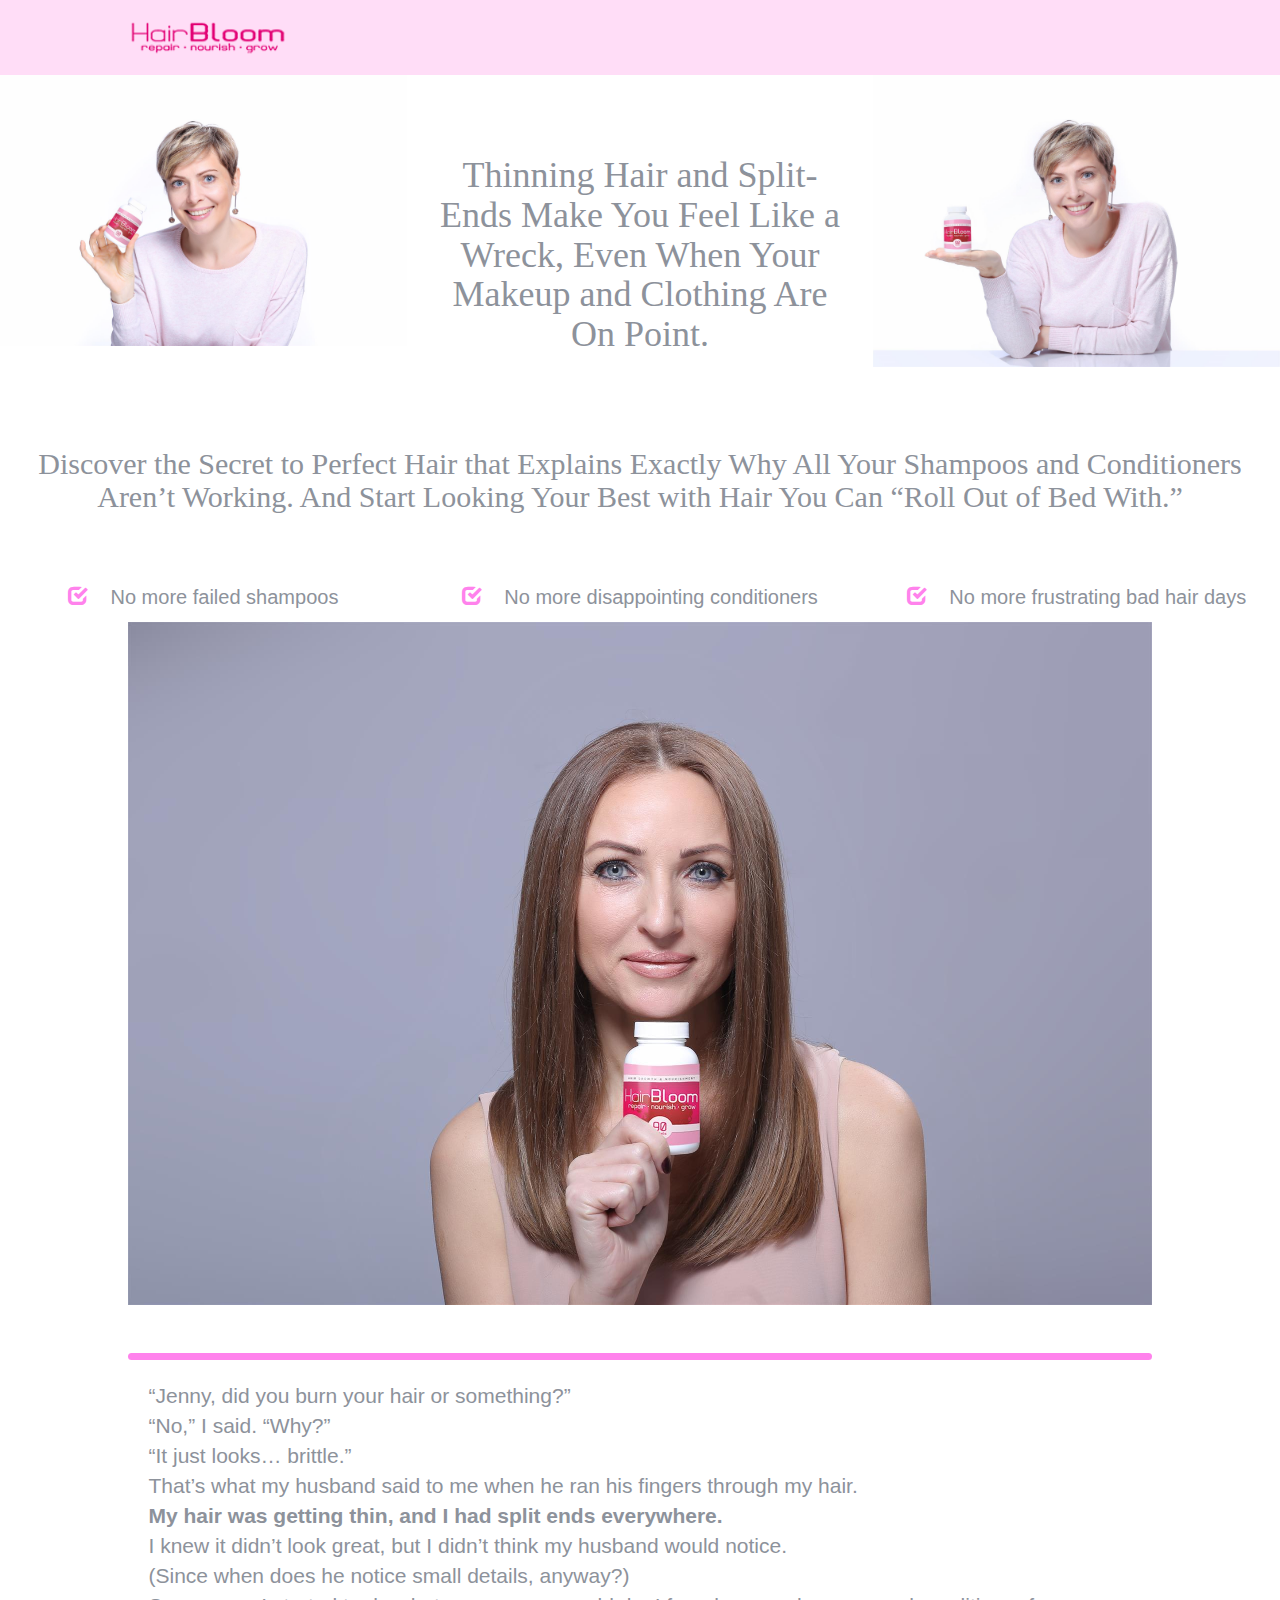
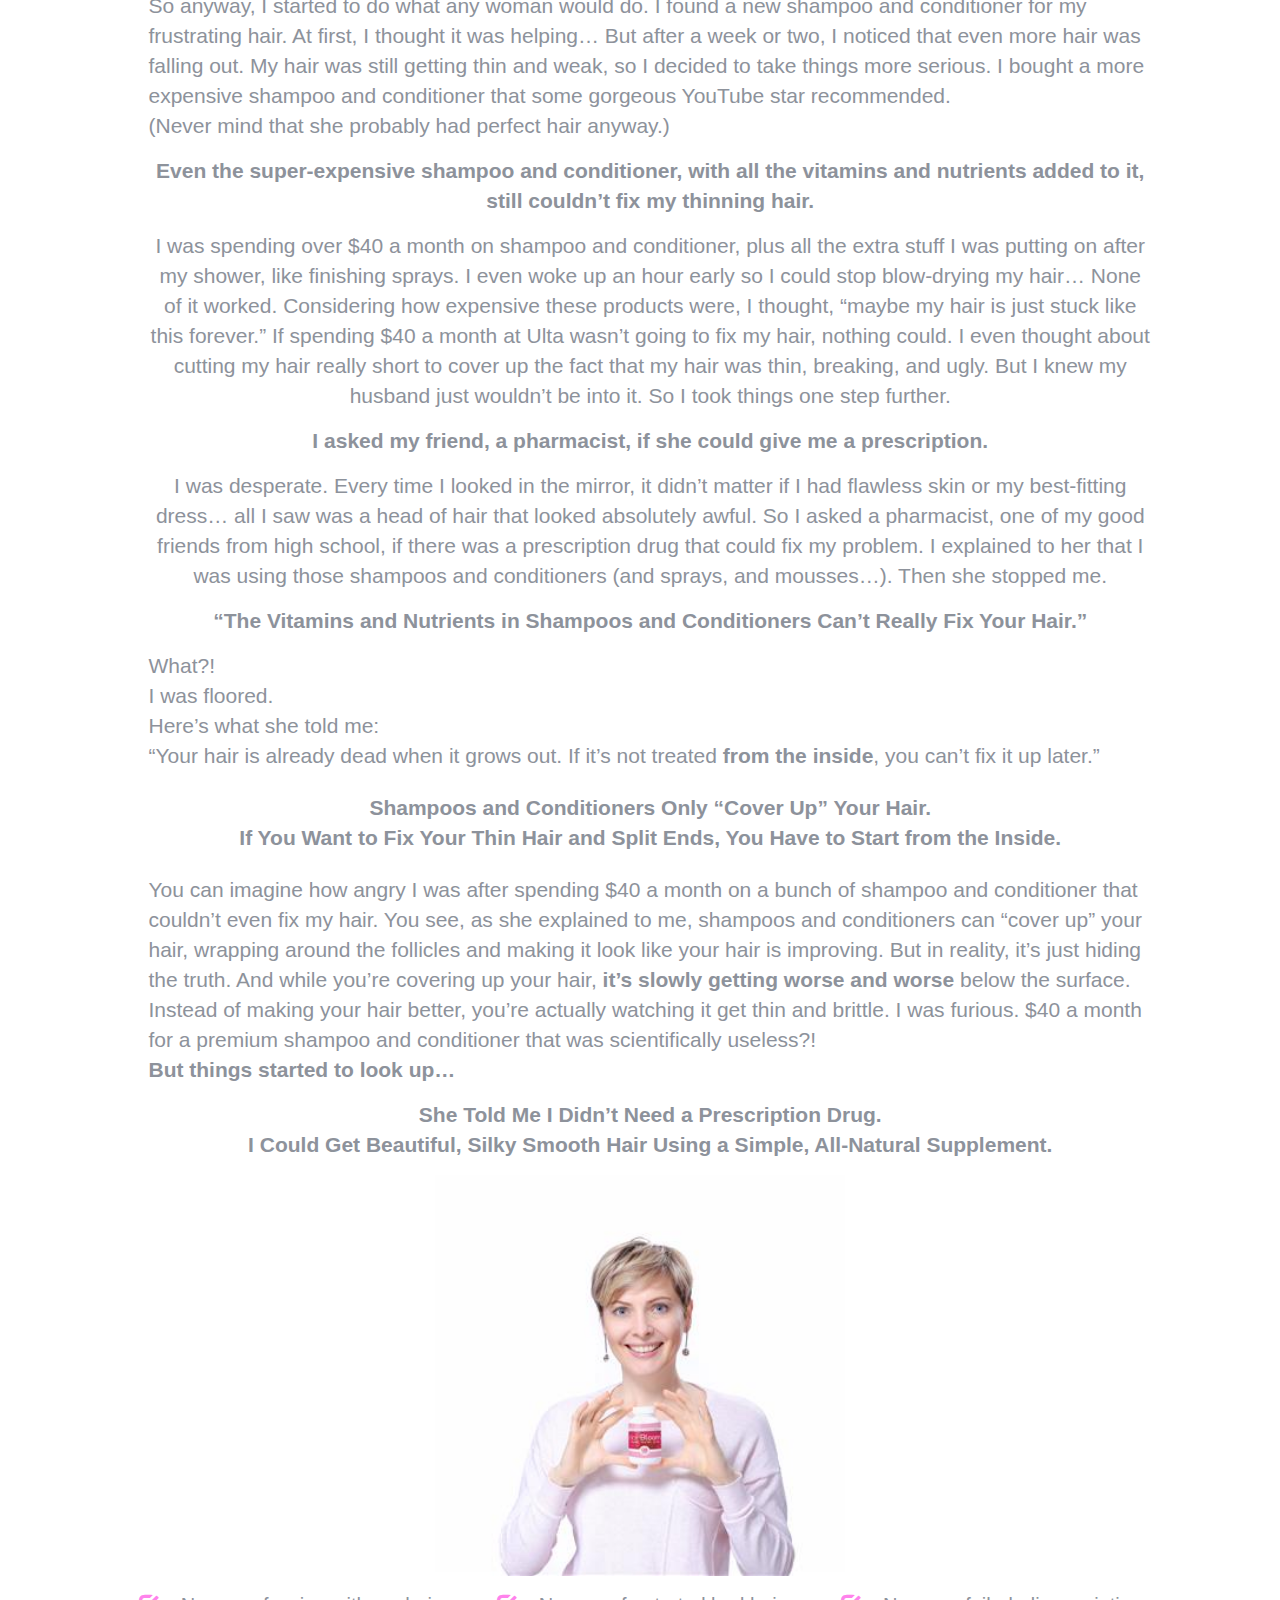
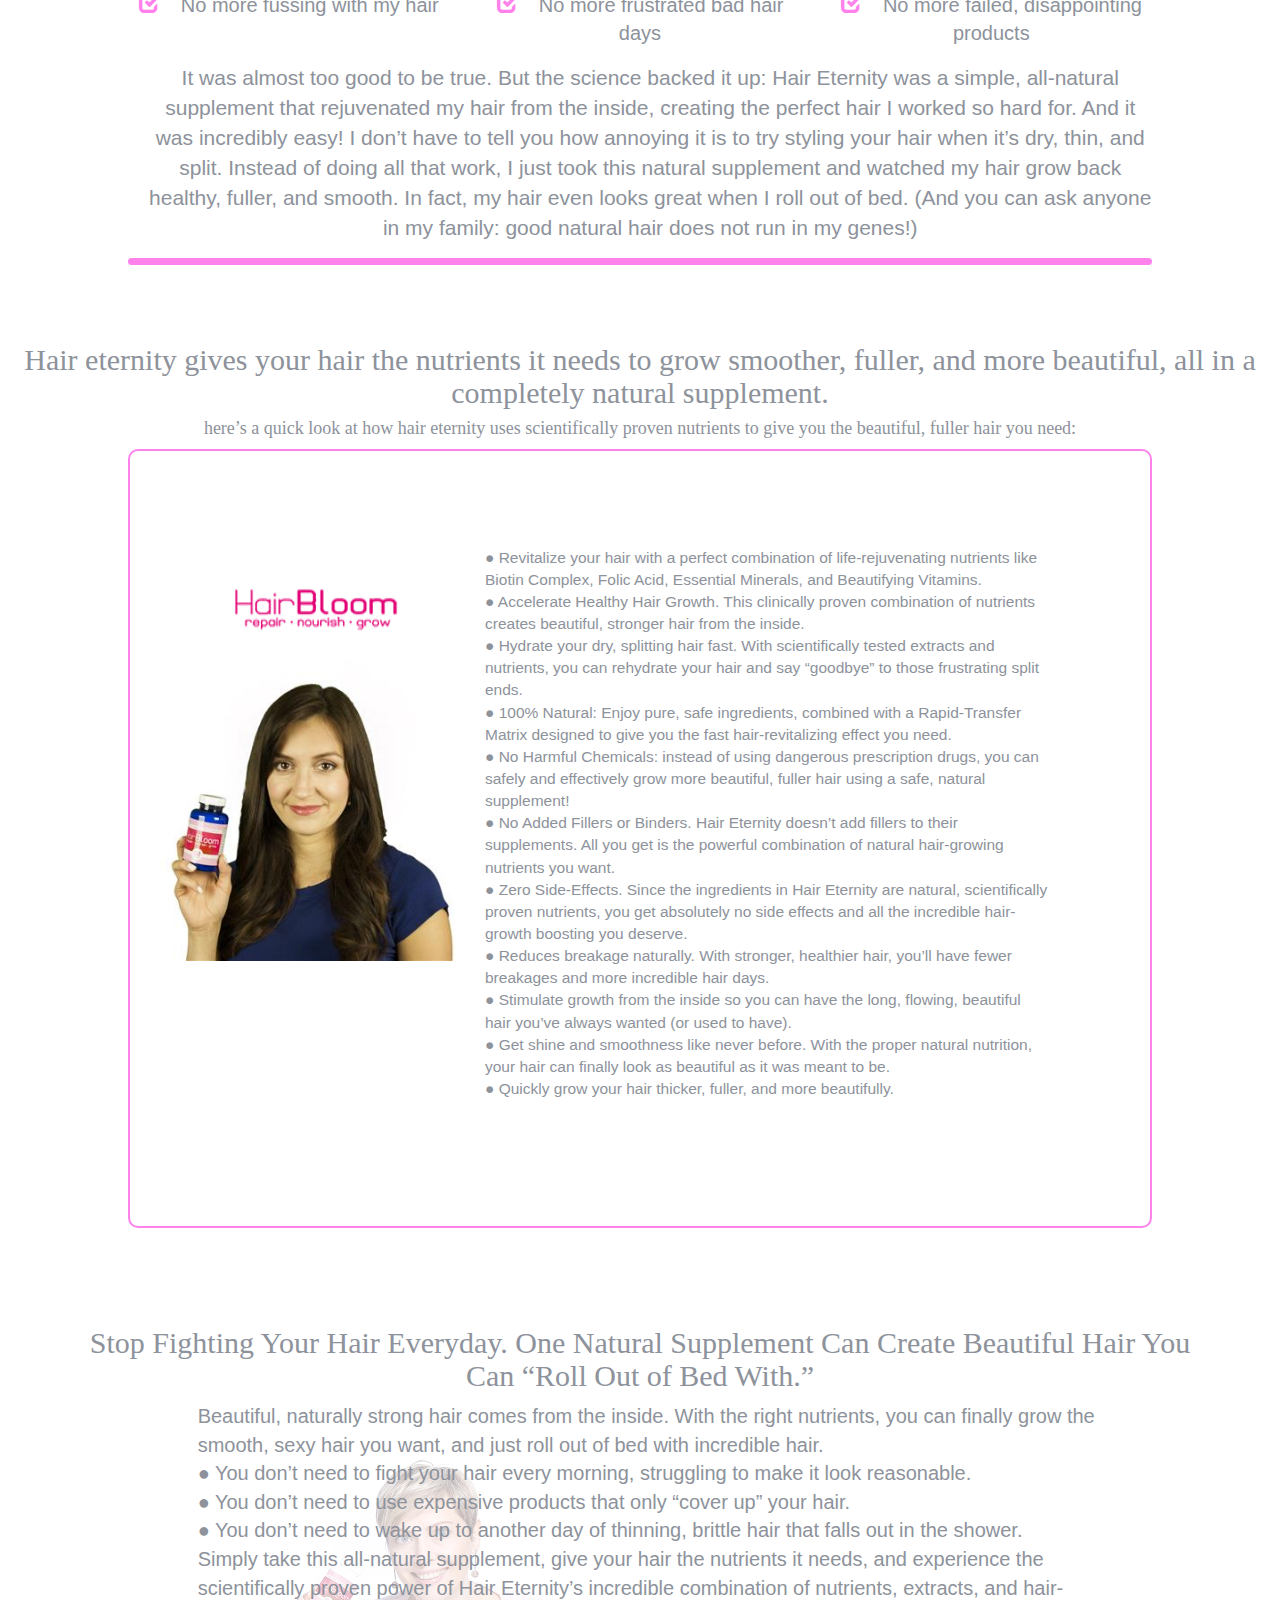
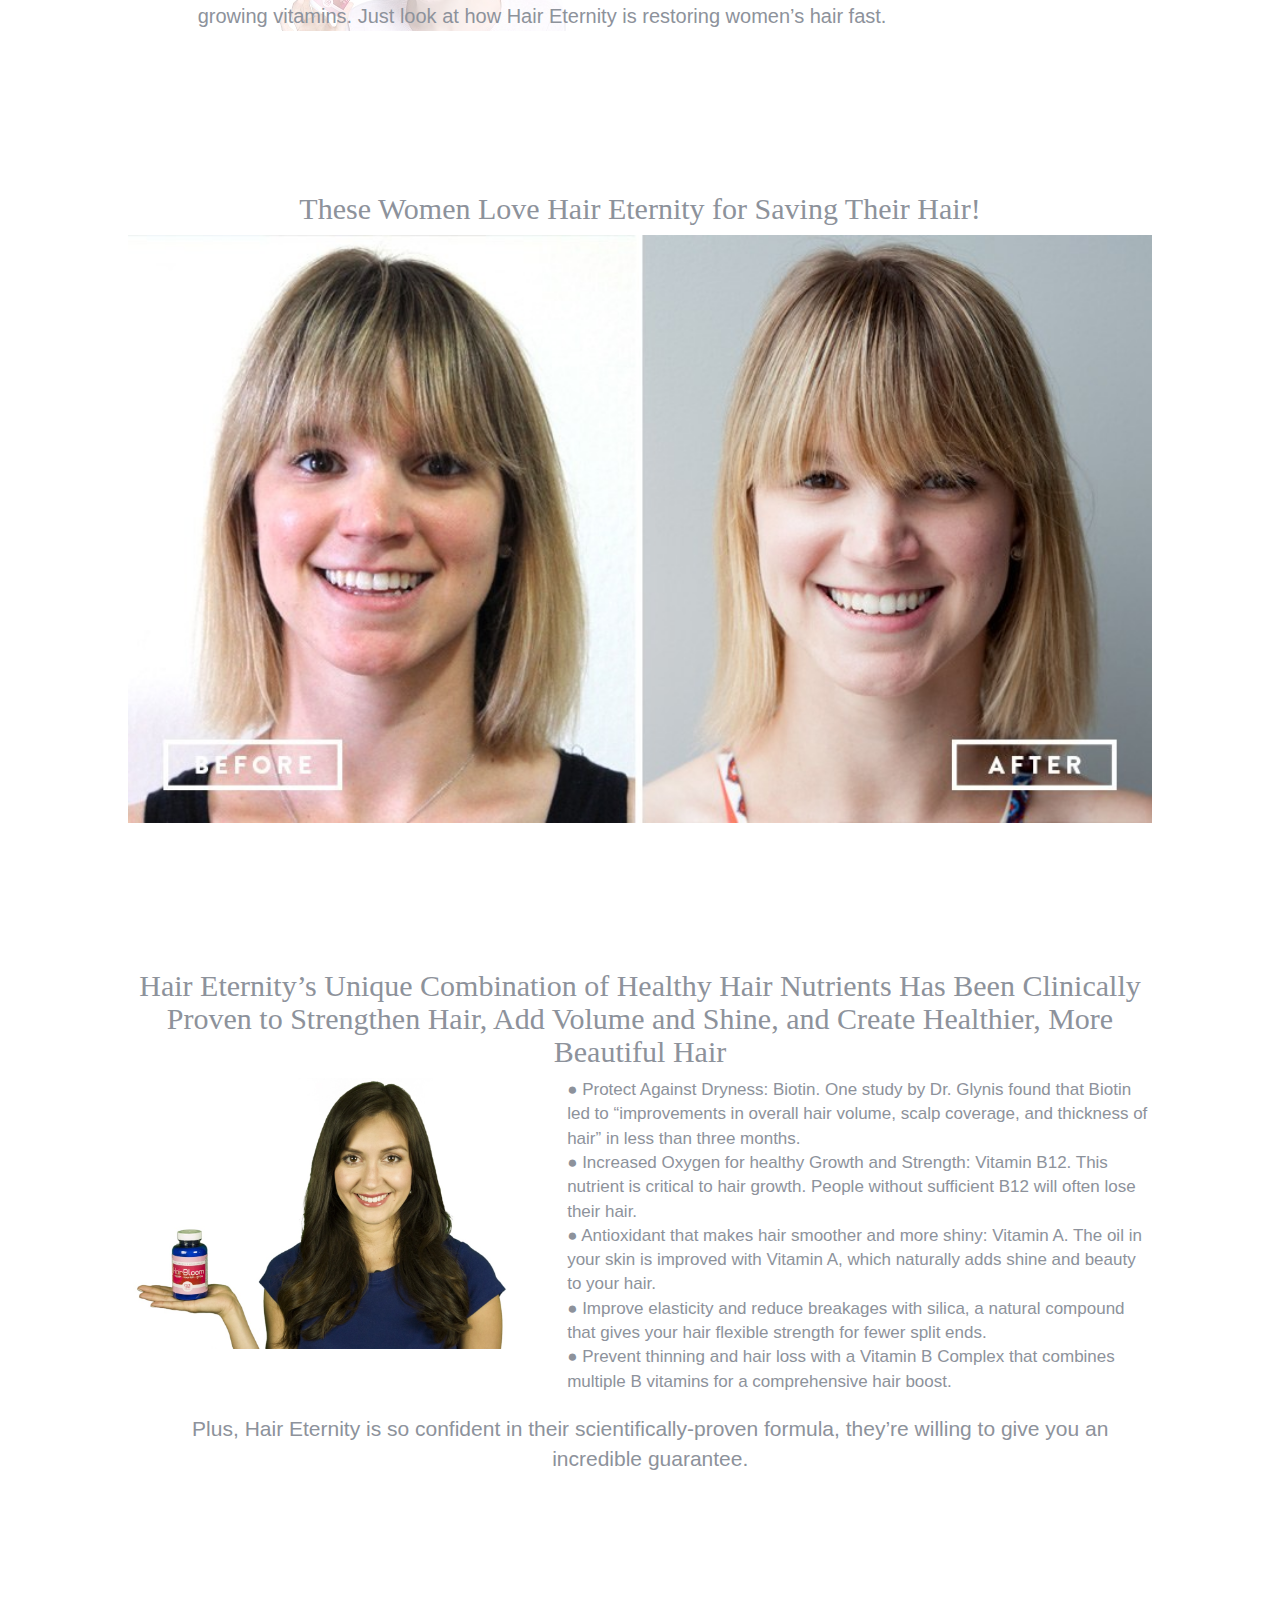
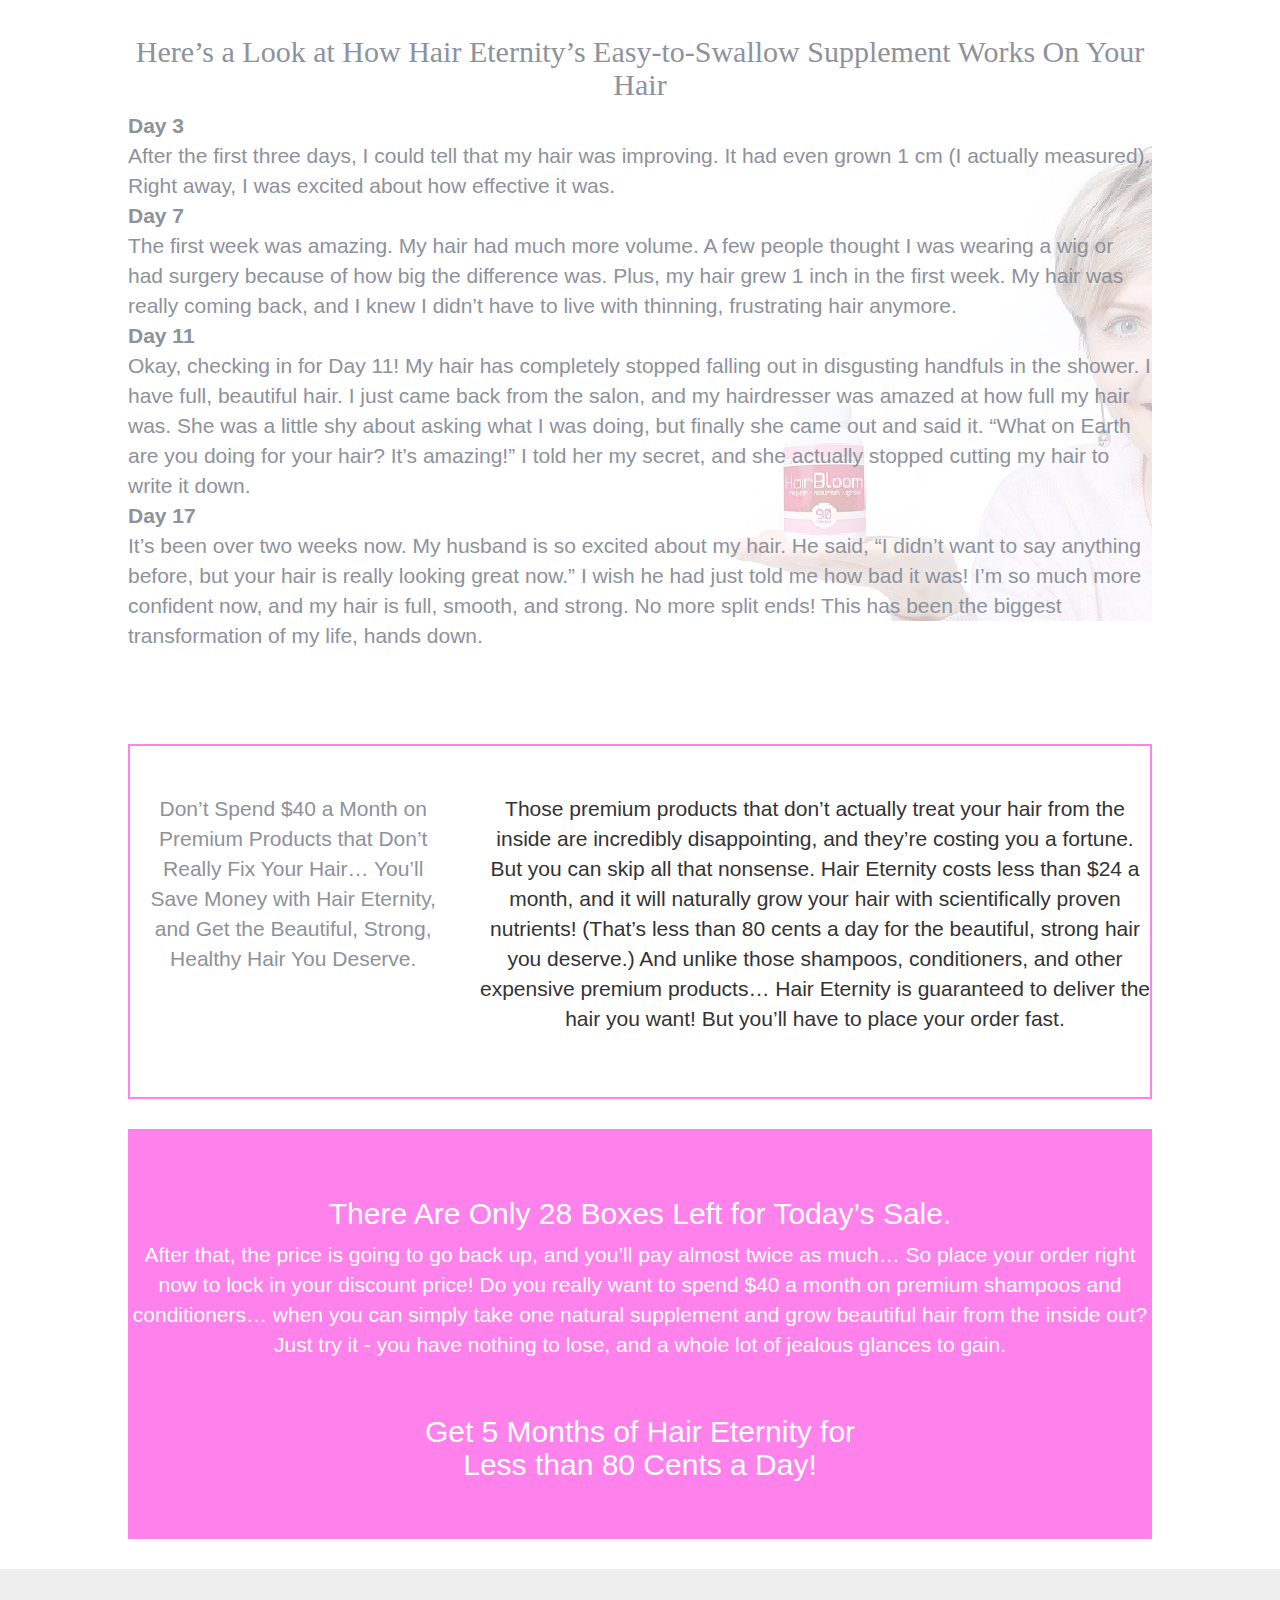
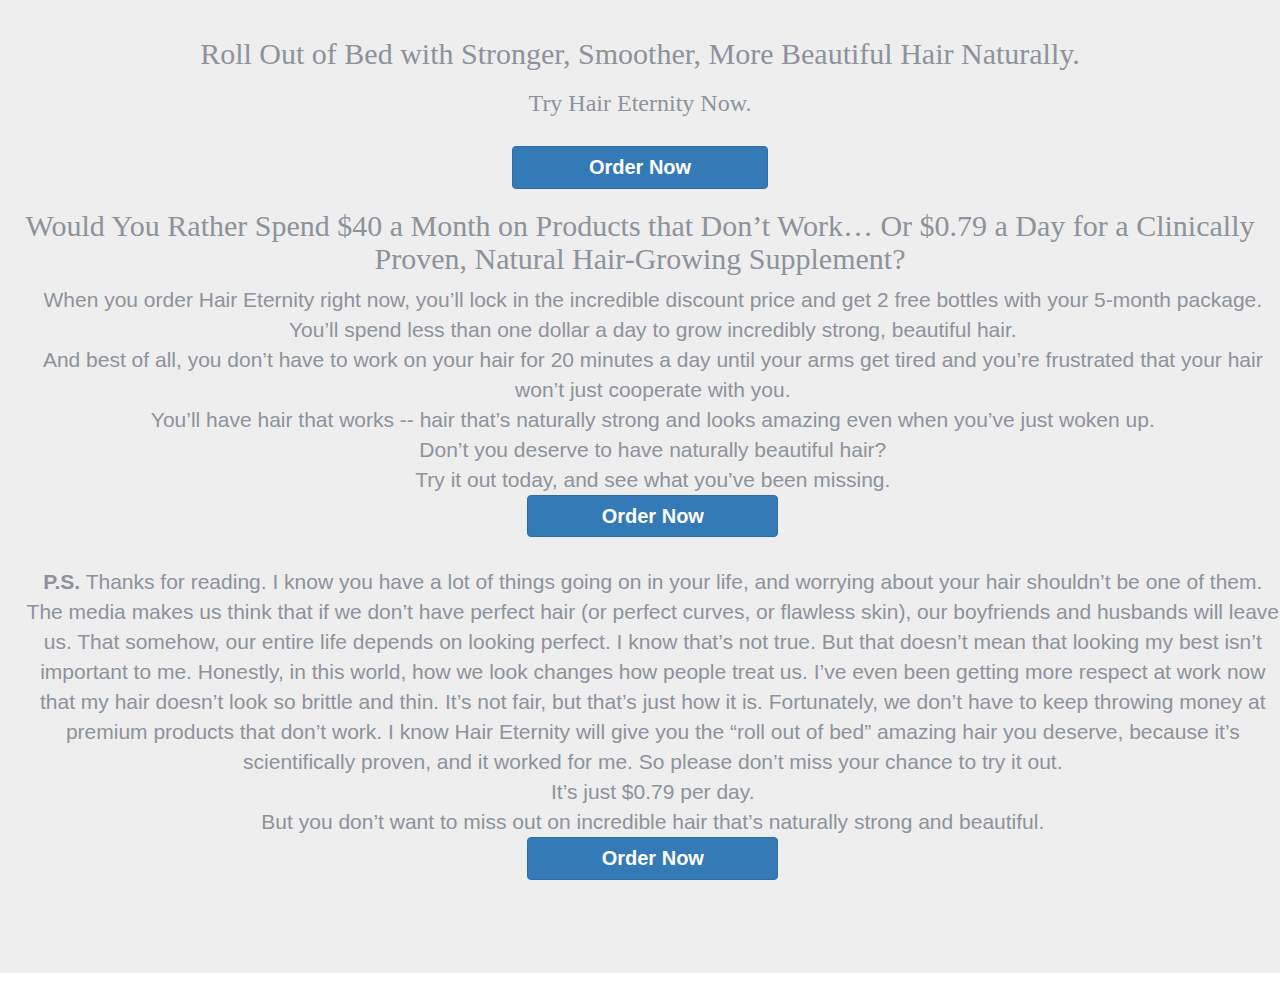
<file: Hair Bloom/first.html>
﻿<!DOCTYPE html PUBLIC "-//W3C//DTD XHTML 1.0 Transitional//EN" "http://www.w3.org/TR/xhtml1/DTD/xhtml1-transitional.dtd">
<html xmlns="http://www.w3.org/1999/xhtml">
<head>
<link rel="stylesheet" type="text/css" href="css/style.css" />
<link rel="stylesheet" type="text/css" href="css/bootstrap.css" />
 <link rel="stylesheet" href="css/bootstrap.min.css">
    <script src="https://ajax.googleapis.com/ajax/libs/jquery/1.12.4/jquery.min.js"></script>
    <script src="js/bootstrap.min.js"></script>
<!-- <meta name="viewport" content="width=device-width, initial-scale=1">
<meta http-equiv="Content-Type" content="text/html; charset=utf-8" />

 -->
 <title>Hair Bloom</title>

 </head>

<body>

<div class="logo">
<img src="images/bloomlogo.png" height="75px" width="160px" alt="landing-logo" class="header">
</div>
<div class="row">
<div class="col-md-4">
<img src="images/4.jpg"  width="100%" height="200%" class="img-responsive" alt="banner-image">
</div>
<div class="col-md-4">
<h1 class="heading">Thinning Hair and Split-Ends Make You Feel Like a Wreck, 
Even When Your Makeup and Clothing Are On Point.</h1>
</div>
<div class="col-md-4">
<img src="images/3.jpg"  width="100%" height="200%" class="img-responsive" alt="banner-image">
</div>

</div>
<br>
<br>
<br>
<div align="center">
<h2 class="mainheading">Discover the Secret to Perfect Hair that Explains 
Exactly Why All Your Shampoos and Conditioners Aren’t 
Working. And Start Looking Your Best with Hair You Can 
“Roll Out of Bed With.”</h2>
<!-- <p class="mainheading">No more failed shampoos. No more disappointing conditioners.
No more frustrating bad hair days.
</p>
 --></div>
<br>
<br>
<br>
 <div class="row">

 <div class="col-md-4" align="center">
 <p class="marker-color" style="font-size:20px;"><span class="glyphicon glyphicon-check marker"></span>&nbsp&nbsp&nbsp No more failed shampoos</p>
 </div>
 <div class="col-md-4" align="center">
 <p class="marker-color" style="font-size:20px;"><span class="glyphicon glyphicon-check marker"></span>&nbsp&nbsp&nbsp No more disappointing conditioners</p>
 </div>
 <div class="col-md-4" align="center">
 <p class="marker-color" style="font-size:20px;"><span class="glyphicon glyphicon-check marker"></span>&nbsp&nbsp&nbsp No more frustrating bad hair days</p>
 </div>

 </div>
 <div align="center">
 <img src="images/2.jpg"  width="80%" height="200%" class="img-responsive" alt="banner-image">
 </div>
 
 
 
 
<div align="center">
<div class="jumbotron blog" style="background-color:white; font-size:5px;"> 
<div class="blog-header">
<br>
</div>
<br><br><br>
<p align="left" class="blogp" >
“Jenny, did you burn your hair or something?”<br>
“No,” I said. “Why?”<br>
“It just looks… brittle.”<br>
That’s what my husband said to me when he ran his fingers through my hair.<br>
<b>My hair was getting thin, and I had split ends everywhere.</b><br>
I knew it didn’t look great, but I didn’t think my husband would notice. <br>(Since when does he notice small details, anyway?)<br>
So anyway, I started to do what any woman would do.
I found a new shampoo and conditioner for my frustrating hair.
At first, I thought it was helping…
But after a week or two, I noticed that even more hair was falling out.
My hair was still getting thin and weak, so I decided to take things more serious.
I bought a more expensive shampoo and conditioner that some gorgeous YouTube star recommended. <br>(Never mind that she probably had perfect hair anyway.)
<p class="blogp">
<b>Even the super-expensive shampoo and conditioner, with all the vitamins and nutrients added to it, still couldn’t fix my thinning hair.</b></p>
<p class="blogp">
I was spending over $40 a month on shampoo and conditioner, plus all the extra stuff I was putting on after my shower, like finishing sprays.
I even woke up an hour early so I could stop blow-drying my hair…
None of it worked.
Considering how expensive these products were, I thought, “maybe my hair is just stuck like this forever.”
If spending $40 a month at Ulta wasn’t going to fix my hair, nothing could.
I even thought about cutting my hair really short to cover up the fact that my hair was thin, breaking, and ugly.
But I knew my husband just wouldn’t be into it.
So I took things one step further.</p>
<p class="blogp">
<b>I asked my friend, a pharmacist, if she could give me a prescription.</b></p>
<p class="blogp">I was desperate.
Every time I looked in the mirror, it didn’t matter if I had flawless skin or my best-fitting dress… all I saw was a head of hair that looked absolutely awful.
So I asked a pharmacist, one of my good friends from high school, if there was a prescription drug that could fix my problem.
I explained to her that I was using those shampoos and conditioners (and sprays, and mousses…).
Then she stopped me.
</p>
<p class="blogp">
<b>“The Vitamins and Nutrients in Shampoos and Conditioners Can’t Really Fix Your Hair.”</b></p>
<p class="blogp" align="left">
What?!<br>
I was floored.<br>
Here’s what she told me:<br>
“Your hair is already dead when it grows out. If it’s not treated <b>from the inside</b>, you can’t fix it up later.”</p>
<br>
<p class="blogp">
<b>Shampoos and Conditioners Only “Cover Up” Your Hair.</b>
<br><b>If You Want to Fix Your Thin Hair and Split Ends, 
You Have to Start from the Inside.</b></p>
<br>
<p class="blogp" align="left">
You can imagine how angry I was after spending $40 a month on a bunch of shampoo and conditioner that couldn’t even fix my hair.
You see, as she explained to me, shampoos and conditioners can “cover up” your hair, wrapping around the follicles and making it look like your hair is improving.
But in reality, it’s just hiding the truth.
And while you’re covering up your hair, <b>it’s slowly getting worse and worse</b> below the surface.
Instead of making your hair better, you’re actually watching it get thin and brittle.
I was furious.
$40 a month for a premium shampoo and conditioner that was scientifically useless?!<br>
<b>But things started to look up…</b><br>
</p>
<p class="blogp"><b>She Told Me I Didn’t Need a Prescription Drug. <br>I Could Get Beautiful, Silky Smooth Hair Using a 
Simple, All-Natural Supplement.</b></p>
 
 <div align="center">
 <img src="images/1.jpg"  width="40%" height="40%" class="img-responsive" alt="banner-image">
 </div>
  </p>
 <div class="row">
 <div class="col-md-4" align="center">
 <p class="marker-color" style="font-size:20px;"><span class="glyphicon glyphicon-check marker"></span>&nbsp&nbsp&nbsp No more fussing with my hair</p>
 </div>
 <div class="col-md-4" align="center">
 <p class="marker-color" style="font-size:20px;"><span class="glyphicon glyphicon-check marker"></span>&nbsp&nbsp&nbsp No more frustrated bad hair days</p>
 </div>
 <div class="col-md-4" align="center">
 <p class="marker-color" style="font-size:20px;"><span class="glyphicon glyphicon-check marker"></span>&nbsp&nbsp&nbsp No more failed, disappointing products</p>
 </div>
</div>
<p class= "blogp">
It was almost too good to be true.

But the science backed it up:

Hair Eternity was a simple, all-natural supplement that rejuvenated my hair from the inside, creating the perfect hair I worked so hard for.

And it was incredibly easy!

I don’t have to tell you how annoying it is to try styling your hair when it’s dry, thin, and split.

Instead of doing all that work, I just took this natural supplement and watched my hair grow back healthy, fuller, and smooth.

In fact, my hair even looks great when I roll out of bed. (And you can ask anyone in my family: good natural hair does not run in my genes!)

</p>

<div class="blog-header">
<br>
</div>
</div>
</div>


<div align="center">
<h2 class="mainheading">Hair eternity gives your hair the nutrients it needs to grow smoother, fuller, and more beautiful, 
all in a completely natural supplement.
</h2>
<h4 class="mainheading">here’s a quick look at how hair eternity uses scientifically proven nutrients to give you the beautiful, fuller hair you need:</h4>

<div class="row jumbotron" align="center" style="width:80%;background-color:white; border: 2px solid #ff82ec; border-radius:10px;">
	<div class="col-md-4">
	<br><br><br>
	<div class="block"><img src="images/bloomlogo.png" height="100px" width="170px" alt="landing-logo" class="header"><br>
	</div>
	
	<img src="images/6.jpg"  width="100%" height="100%" class="img-responsive" alt="banner-image">
	</div>
	
	<div class="col-md-7 jumbotron" align="left" style="background-color:white;color:#8d929b;font-size:15.5px;">
●	Revitalize your hair with a perfect combination of life-rejuvenating nutrients like Biotin Complex, Folic Acid, Essential Minerals, and Beautifying Vitamins.<br>
●	Accelerate Healthy Hair Growth. This clinically proven combination of nutrients creates beautiful, stronger hair from the inside.<br>
●	Hydrate your dry, splitting hair fast. With scientifically tested extracts and nutrients, you can rehydrate your hair and say “goodbye” to those frustrating split ends.<br>
●	100% Natural: Enjoy pure, safe ingredients, combined with a Rapid-Transfer Matrix designed to give you the fast hair-revitalizing effect you need.<br>
●	No Harmful Chemicals: instead of using dangerous prescription drugs, you can safely and effectively grow more beautiful, fuller hair using a safe, natural supplement!<br>
●	No Added Fillers or Binders. Hair Eternity doesn’t add fillers to their supplements. All you get is the powerful combination of natural hair-growing nutrients you want.<br>
●	Zero Side-Effects. Since the ingredients in Hair Eternity are natural, scientifically proven nutrients, you get absolutely no side effects and all the incredible hair-growth boosting you deserve.<br>
●	Reduces breakage naturally. With stronger, healthier hair, you’ll have fewer breakages and more incredible hair days.<br>
●	Stimulate growth from the inside so you can have the long, flowing, beautiful hair you’ve always wanted (or used to have).<br>
●	Get shine and smoothness like never before. With the proper natural nutrition, your hair can finally look as beautiful as it was meant to be.<br>
●	Quickly grow your hair thicker, fuller, and more beautifully. <br>

	</div>
	
	

</div>
</div>

<div align="center">
<div class="jumbotron" style="width:90%;background-color:white;" align="center">
<h2 class="mainheading">Stop Fighting Your Hair Everyday.
One Natural Supplement Can Create 
Beautiful Hair You Can “Roll Out of Bed With.”

</h2>
<div class="bgimg"><p class="blogp" style="font-size:20px;" align="left">Beautiful, naturally strong hair comes from the inside.

With the right nutrients, you can finally grow the smooth, sexy hair you want, and just roll out of bed with incredible hair.<br>

●	You don’t need to fight your hair every morning, struggling to make it look reasonable.<br>
●	You don’t need to use expensive products that only “cover up” your hair.<br>
●	You don’t need to wake up to another day of thinning, brittle hair that falls out in the shower.<br>

Simply take this all-natural supplement, give your hair the nutrients it needs, and experience the scientifically proven power of Hair Eternity’s incredible combination of nutrients, extracts, and hair-growing vitamins.

Just look at how Hair Eternity is restoring women’s hair fast.
</p> 
</div>
</div>
</div>

<div align="center">
<div class="jumbotron" style="width:80%; background-color:white;">
<h2 class="mainheading">These Women Love Hair Eternity for Saving Their Hair!</h2>

<img src="images/111.jpg"  width="100%" height="200%" class="img-responsive" alt="banner-image">
</div>
</div>

<div align="center">
<div class="jumbotron" style="width:80%; background-color:white;">
<h2 class="mainheading">Hair Eternity’s Unique Combination of Healthy Hair Nutrients Has Been Clinically Proven to Strengthen Hair, Add Volume and Shine, and Create Healthier, More Beautiful Hair</h2>

<div class="row">
<div class="col-md-5">
<img src="images/7.jpg"  width="100%" height="100%" class="img-responsive" alt="banner-image">
</div>
<div class="col-md-7 " align="left" style="color:#8d929b;font-size:17px;">
●	Protect Against Dryness: Biotin. One study by Dr. Glynis found that Biotin led to “improvements in overall hair volume, scalp coverage, and thickness of hair” in less than three months.<br>
●	Increased Oxygen for healthy Growth and Strength: Vitamin B12. This nutrient is critical to hair growth. People without sufficient B12 will often lose their hair.<br>
●	Antioxidant that makes hair smoother and more shiny: Vitamin A. The oil in your skin is improved with Vitamin A, which naturally adds shine and beauty to your hair.<br>
●	Improve elasticity and reduce breakages with silica, a natural compound that gives your hair flexible strength for fewer split ends.<br>
●	Prevent thinning and hair loss with a Vitamin B Complex that combines multiple B vitamins for a comprehensive hair boost.<br>

</div>
</div>
<br>
<p class="blogp">Plus, Hair Eternity is so confident in their scientifically-proven formula, they’re willing to give you an incredible guarantee.</P>
</div>

<div align="center">
<div class="jumbotron" style="width:80%; background-color:white;">
<h2 class="mainheading">Here’s a Look at How Hair Eternity’s Easy-to-Swallow Supplement Works On Your Hair</h2>
<div class="bgimg2" align="left">
<p>

<b>Day 3</b><br>

After the first three days, I could tell that my hair was improving. It had even grown 1 cm (I actually measured). Right away, I was excited about how effective it was.
<br>
<b>Day 7</b><br>

The first week was amazing.

My hair had much more volume. A few people thought I was wearing a wig or had surgery because of how big the difference was.

Plus, my hair grew 1 inch in the first week. My hair was really coming back, and I knew I didn’t have to live with thinning, frustrating hair anymore.
<br>
<b>Day 11</b><br>

Okay, checking in for Day 11!

My hair has completely stopped falling out in disgusting handfuls in the shower. I have full, beautiful hair.

I just came back from the salon, and my hairdresser was amazed at how full my hair was. She was a little shy about asking what I was doing, but finally she came out and said it. “What on Earth are you doing for your hair? It’s amazing!”

I told her my secret, and she actually stopped cutting my hair to write it down.
<br>
<b>Day 17</b><br>

It’s been over two weeks now.

My husband is so excited about my hair. He said, “I didn’t want to say anything before, but your hair is really looking great now.” I wish he had just told me how bad it was!

I’m so much more confident now, and my hair is full, smooth, and strong. No more split ends! This has been the biggest transformation of my life, hands down.
</p>
</div>
</div>
</div>


<div align="center">
<div class="jumbotron" style="width:80%; background-color:white; border: 2px solid #ff82ec;">
<div class="row" >
<div class="col-md-4">
<p class="blogp"> Don’t Spend $40 a Month on Premium Products that Don’t Really Fix Your Hair…

You’ll Save Money with Hair Eternity, and Get the Beautiful, Strong, Healthy Hair You Deserve.
</p>
</div>
<div class="col-md-8">
<p>
Those premium products that don’t actually treat your hair from the inside are incredibly disappointing, and they’re costing you a fortune.

But you can skip all that nonsense.

Hair Eternity costs less than $24 a month, and it will naturally grow your hair with scientifically proven nutrients!

(That’s less than 80 cents a day for the beautiful, strong hair you deserve.)

And unlike those shampoos, conditioners, and other expensive premium products…

Hair Eternity is guaranteed to deliver the hair you want!

But you’ll have to place your order fast.

</p>
</div>
</div>
</div>
</div>


<div align="center">
<div class="jumbotron" style="width:80%; background-color:#ff82ec;color:white;">
<h2>There Are Only 28 Boxes Left for Today’s Sale.</h2>
<p style="">

After that, the price is going to go back up, and you’ll pay almost twice as much…

So place your order right now to lock in your discount price!

Do you really want to spend $40 a month on premium shampoos and conditioners… when you can simply take one natural supplement and grow beautiful hair from the inside out?

Just try it - you have nothing to lose, and a whole lot of jealous glances to gain.
</p><br>
<h2>Get 5 Months of Hair Eternity for<br> 
Less than 80 Cents a Day!</h2>

</div>
</div>


<div class="jumbotron">
<h2 class="mainheading">Roll Out of Bed with Stronger, Smoother, More Beautiful Hair Naturally.</h2>

<h3 class="mainheading">Try Hair Eternity Now.</h3><br>
<button type="button" class="btn btn-primary" style="width:20%; height:10%;font-size:20px;"><b>Order Now</b></button>




<br>
<h2 class="mainheading">Would You Rather Spend $40 a Month on Products that Don’t Work…
Or $0.79 a Day for a Clinically Proven, Natural Hair-Growing Supplement?</h2>
<p class="blogp">
When you order Hair Eternity right now, you’ll lock in the incredible discount price and get 2 free bottles with your 5-month package.<br>

You’ll spend less than one dollar a day to grow incredibly strong, beautiful hair.<br>

And best of all, you don’t have to work on your hair for 20 minutes a day until your arms get tired and you’re frustrated that your hair won’t just cooperate with you.<br>

You’ll have hair that works -- hair that’s naturally strong and looks amazing even when you’ve just woken up.<br>

Don’t you deserve to have naturally beautiful hair?<br>

Try it out today, and see what you’ve been missing.<br>

<button type="button" class="btn btn-primary" style="width:20%; height:10%;font-size:20px;"><b>Order Now</b></button>
<br>
<br>

<b>P.S.</b>

Thanks for reading.

I know you have a lot of things going on in your life, and worrying about your hair shouldn’t be one of them.

The media makes us think that if we don’t have perfect hair (or perfect curves, or flawless skin), our boyfriends and husbands will leave us.

That somehow, our entire life depends on looking perfect.

I know that’s not true.

But that doesn’t mean that looking my best isn’t important to me.

Honestly, in this world, how we look changes how people treat us. I’ve even been getting more respect at work now that my hair doesn’t look so brittle and thin.

It’s not fair, but that’s just how it is.

Fortunately, we don’t have to keep throwing money at premium products that don’t work.

I know Hair Eternity will give you the “roll out of bed” amazing hair you deserve, because it’s scientifically proven, and it worked for me.

So please don’t miss your chance to try it out. <br>

It’s just $0.79 per day.<br>

But you don’t want to miss out on incredible hair that’s naturally strong and beautiful.
<br>
<button type="button" class="btn btn-primary" style="width:20%; height:10%;font-size:20px;"><b>Order Now</b></button>


<br><br>
</p>
</div>





</body>
</html>
</file>
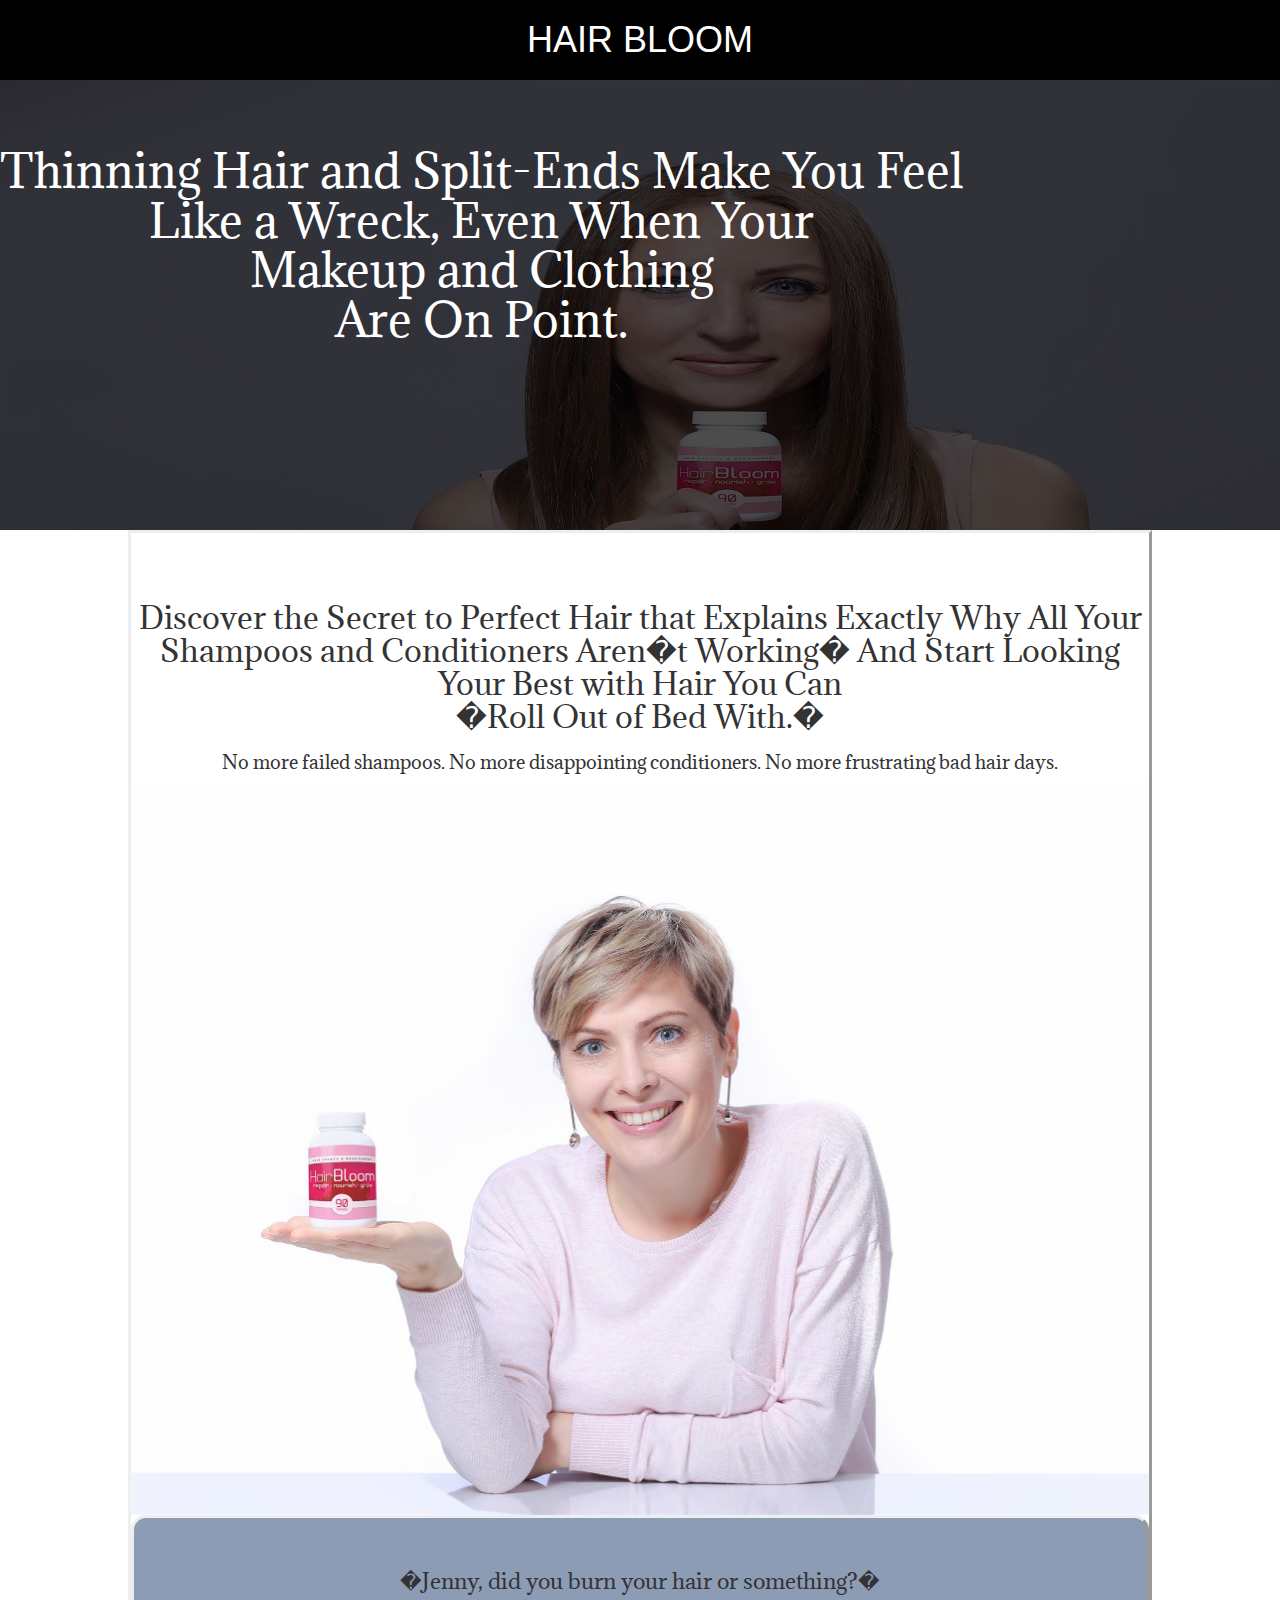
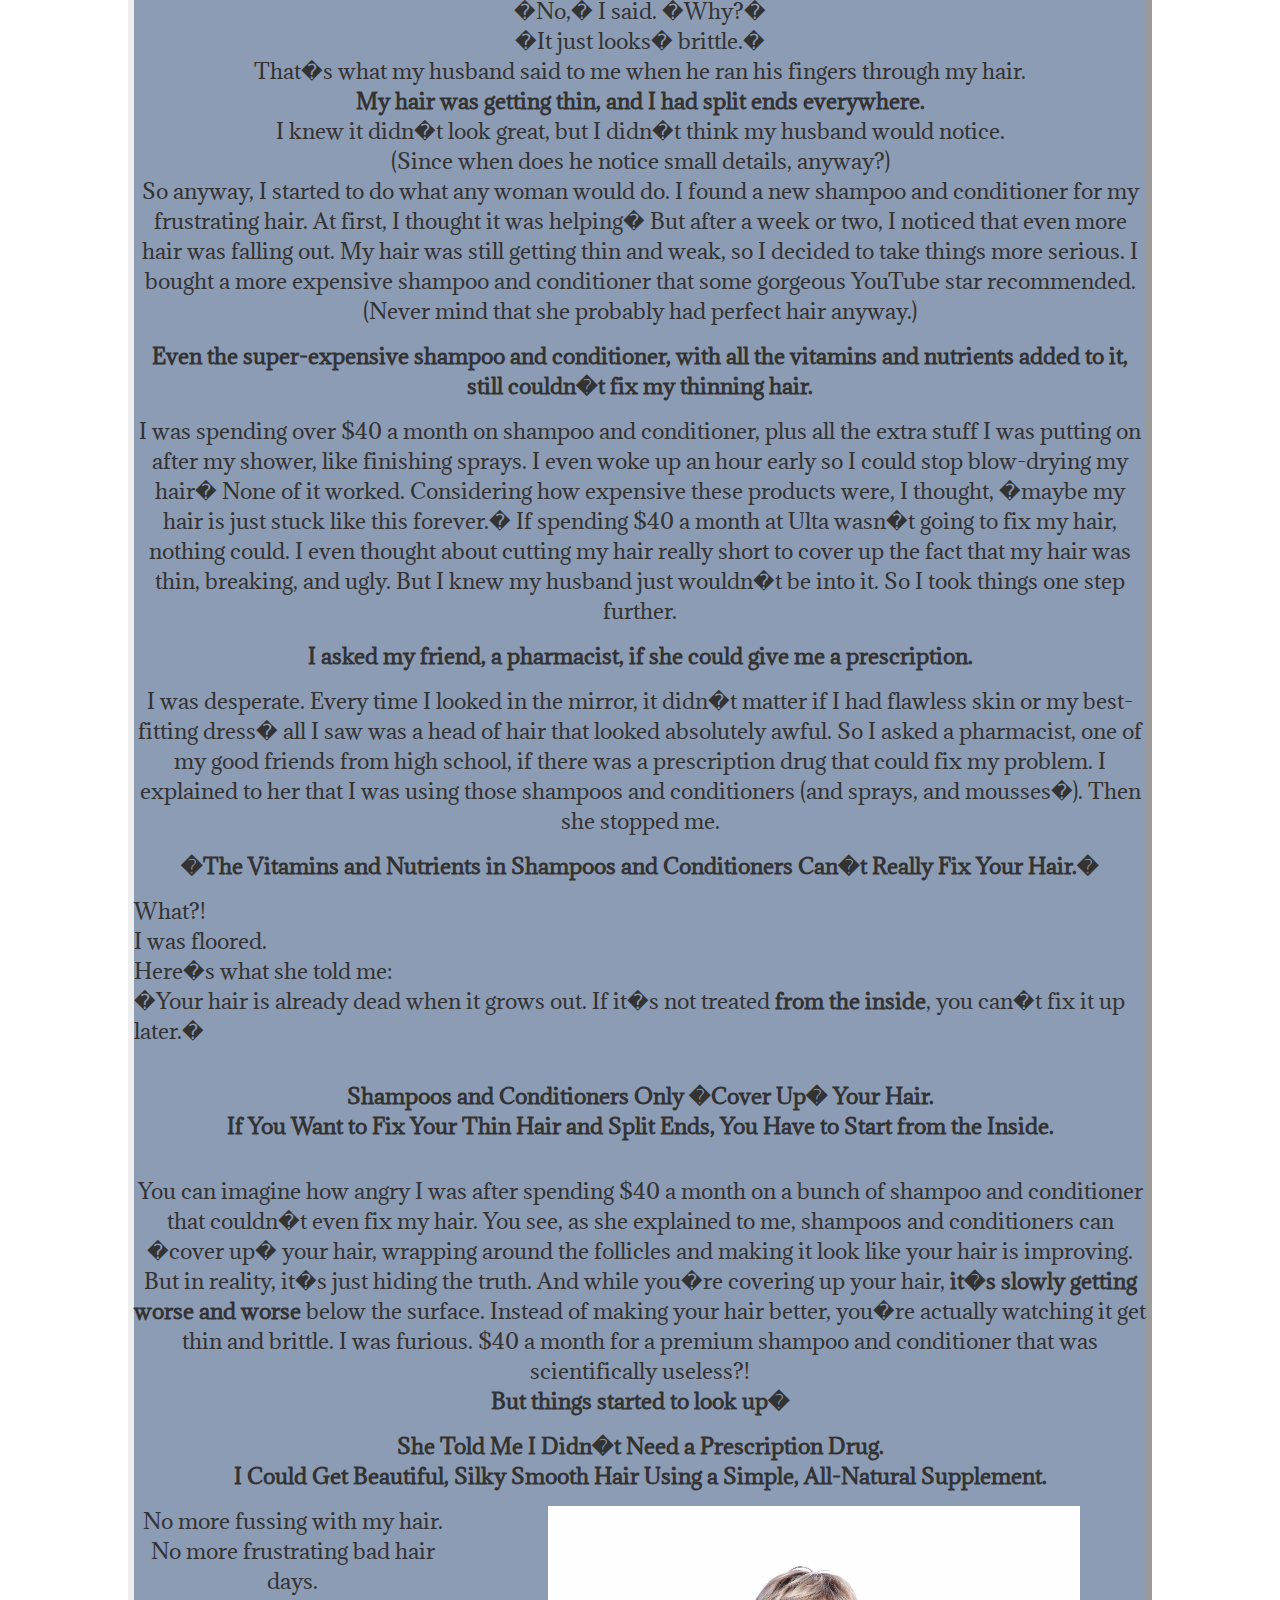
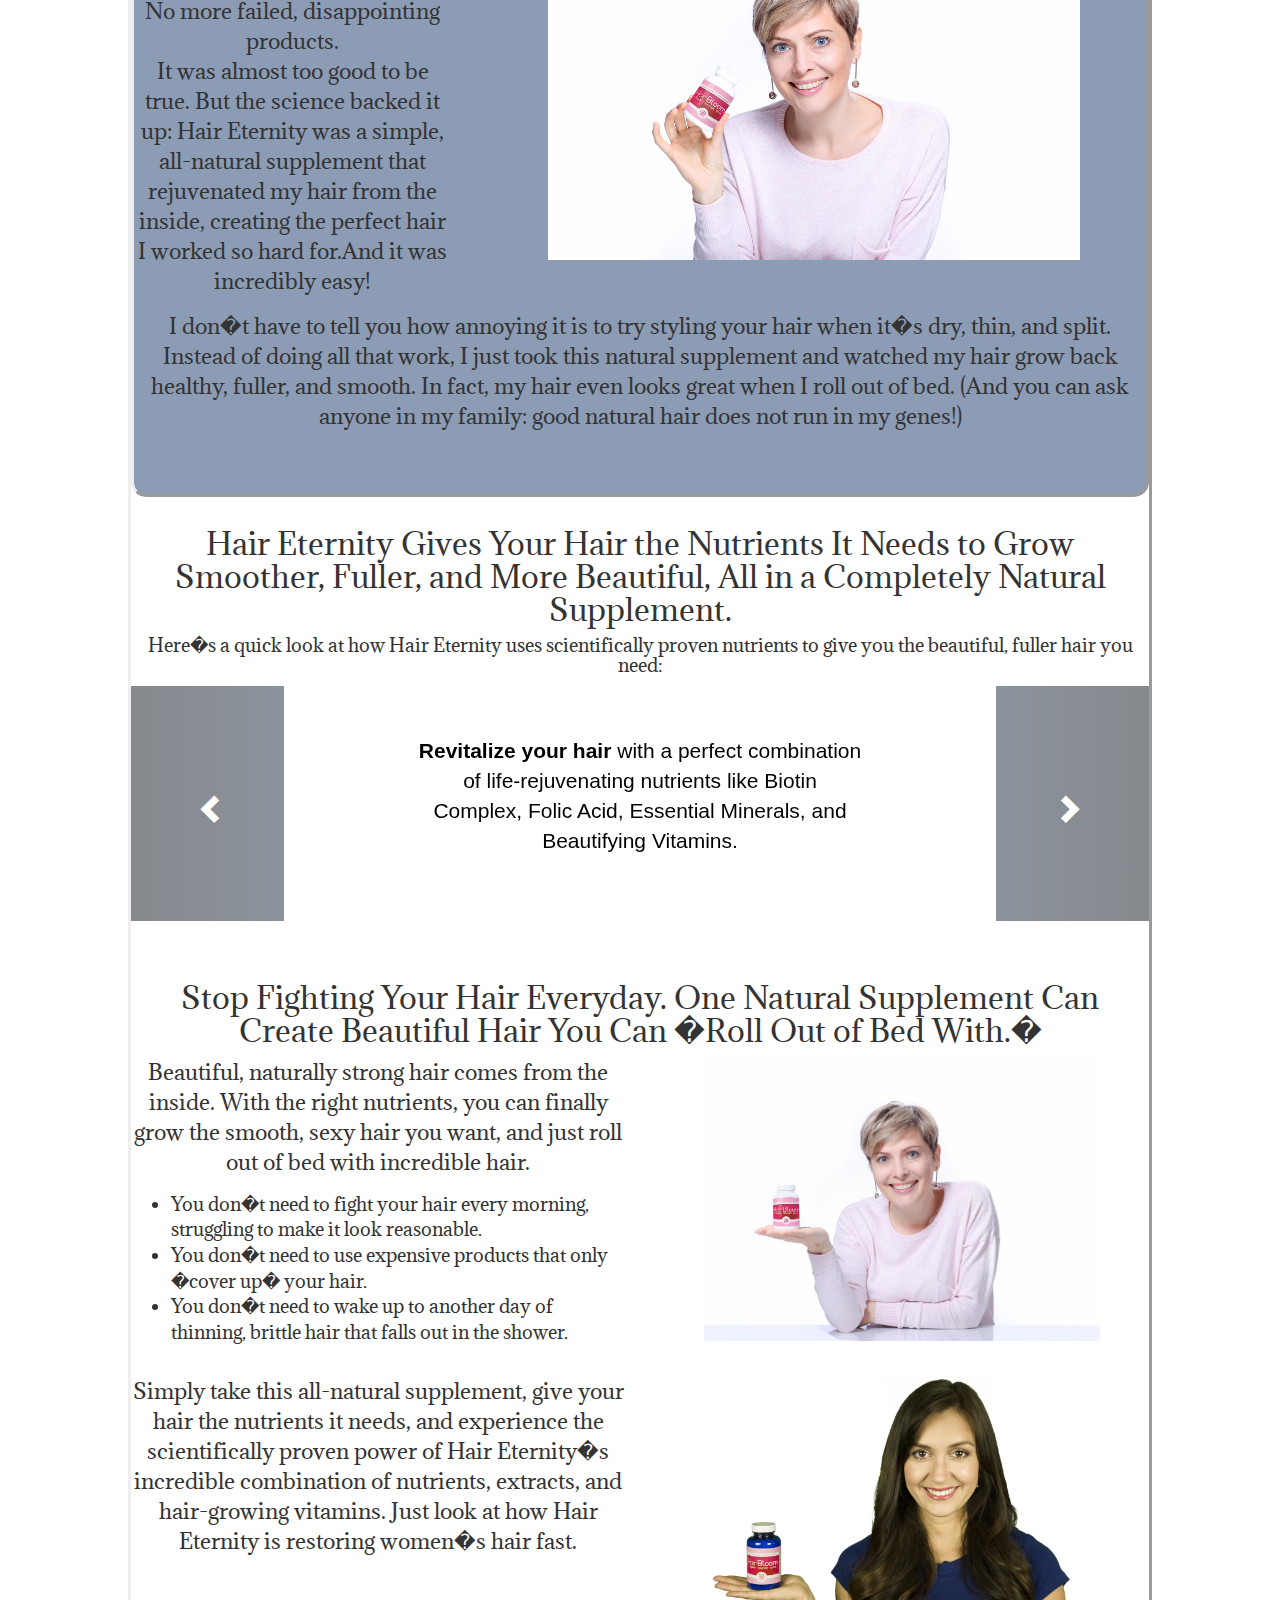
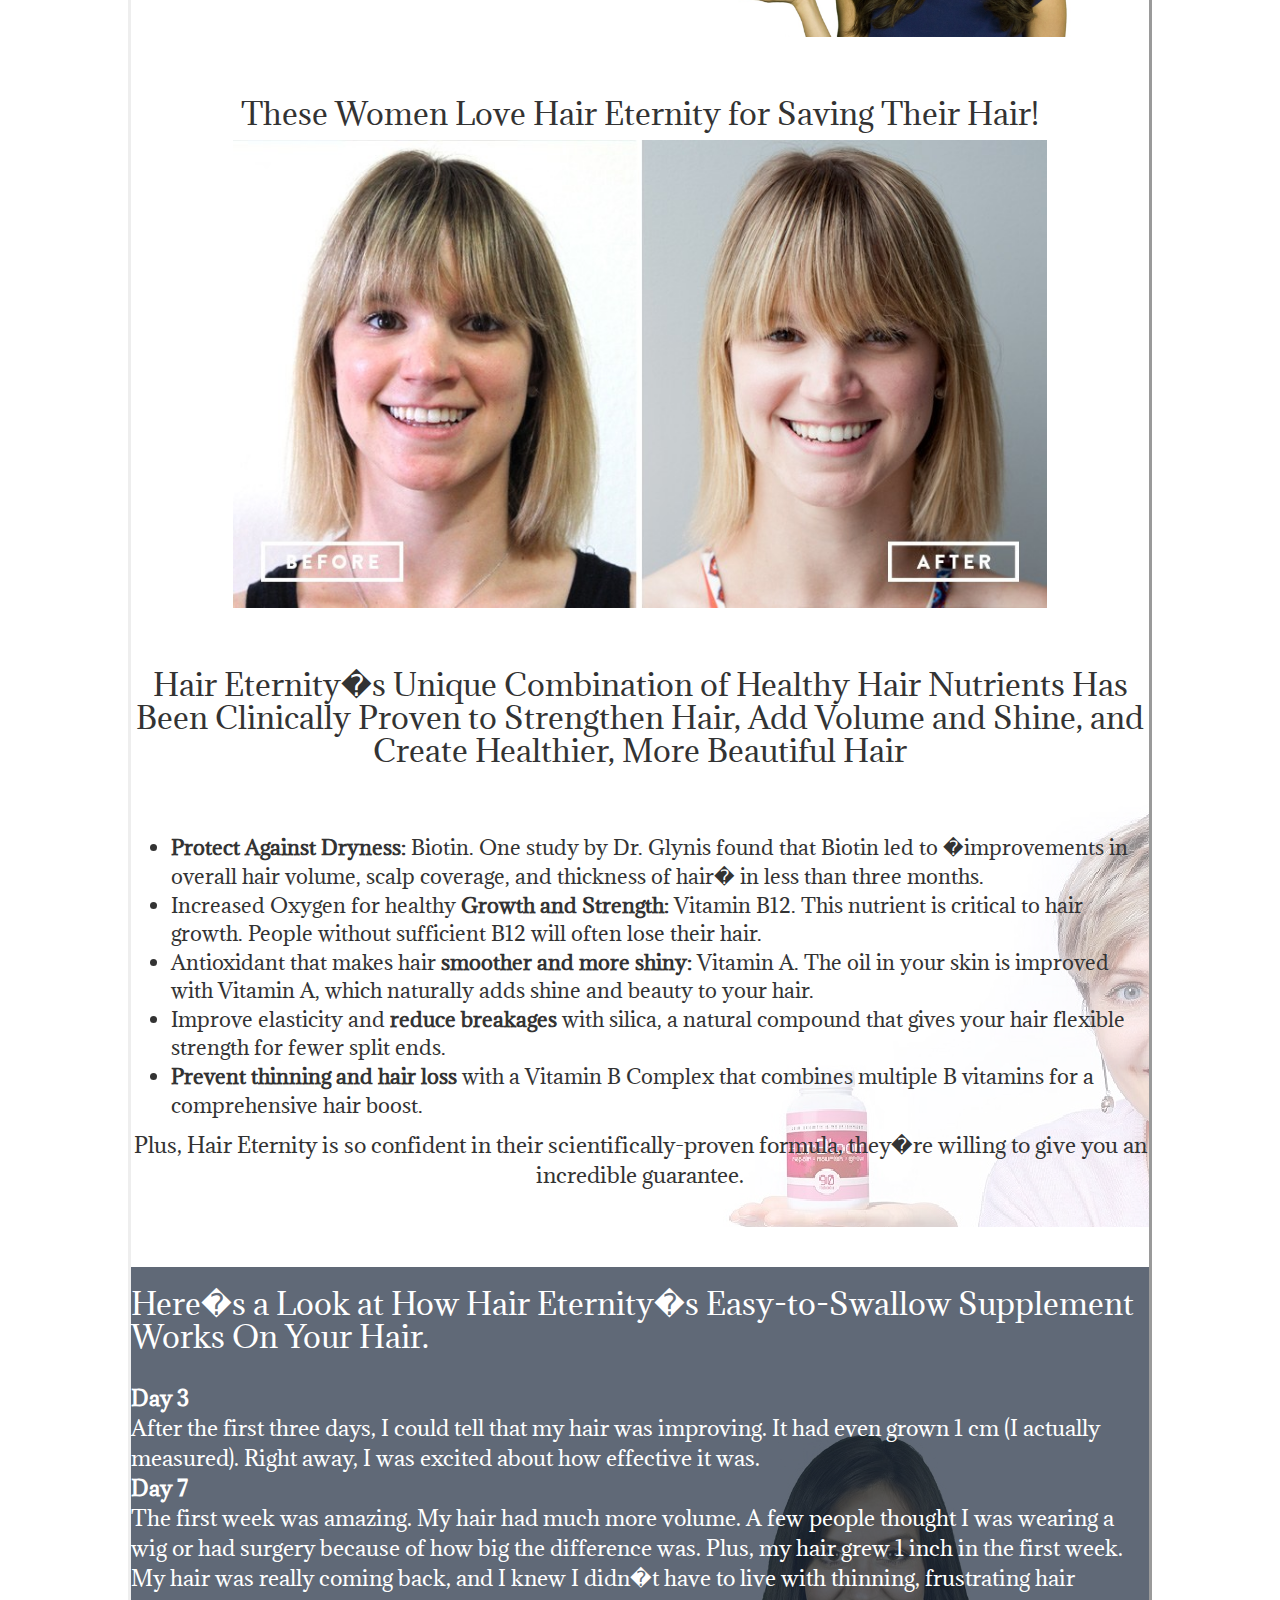
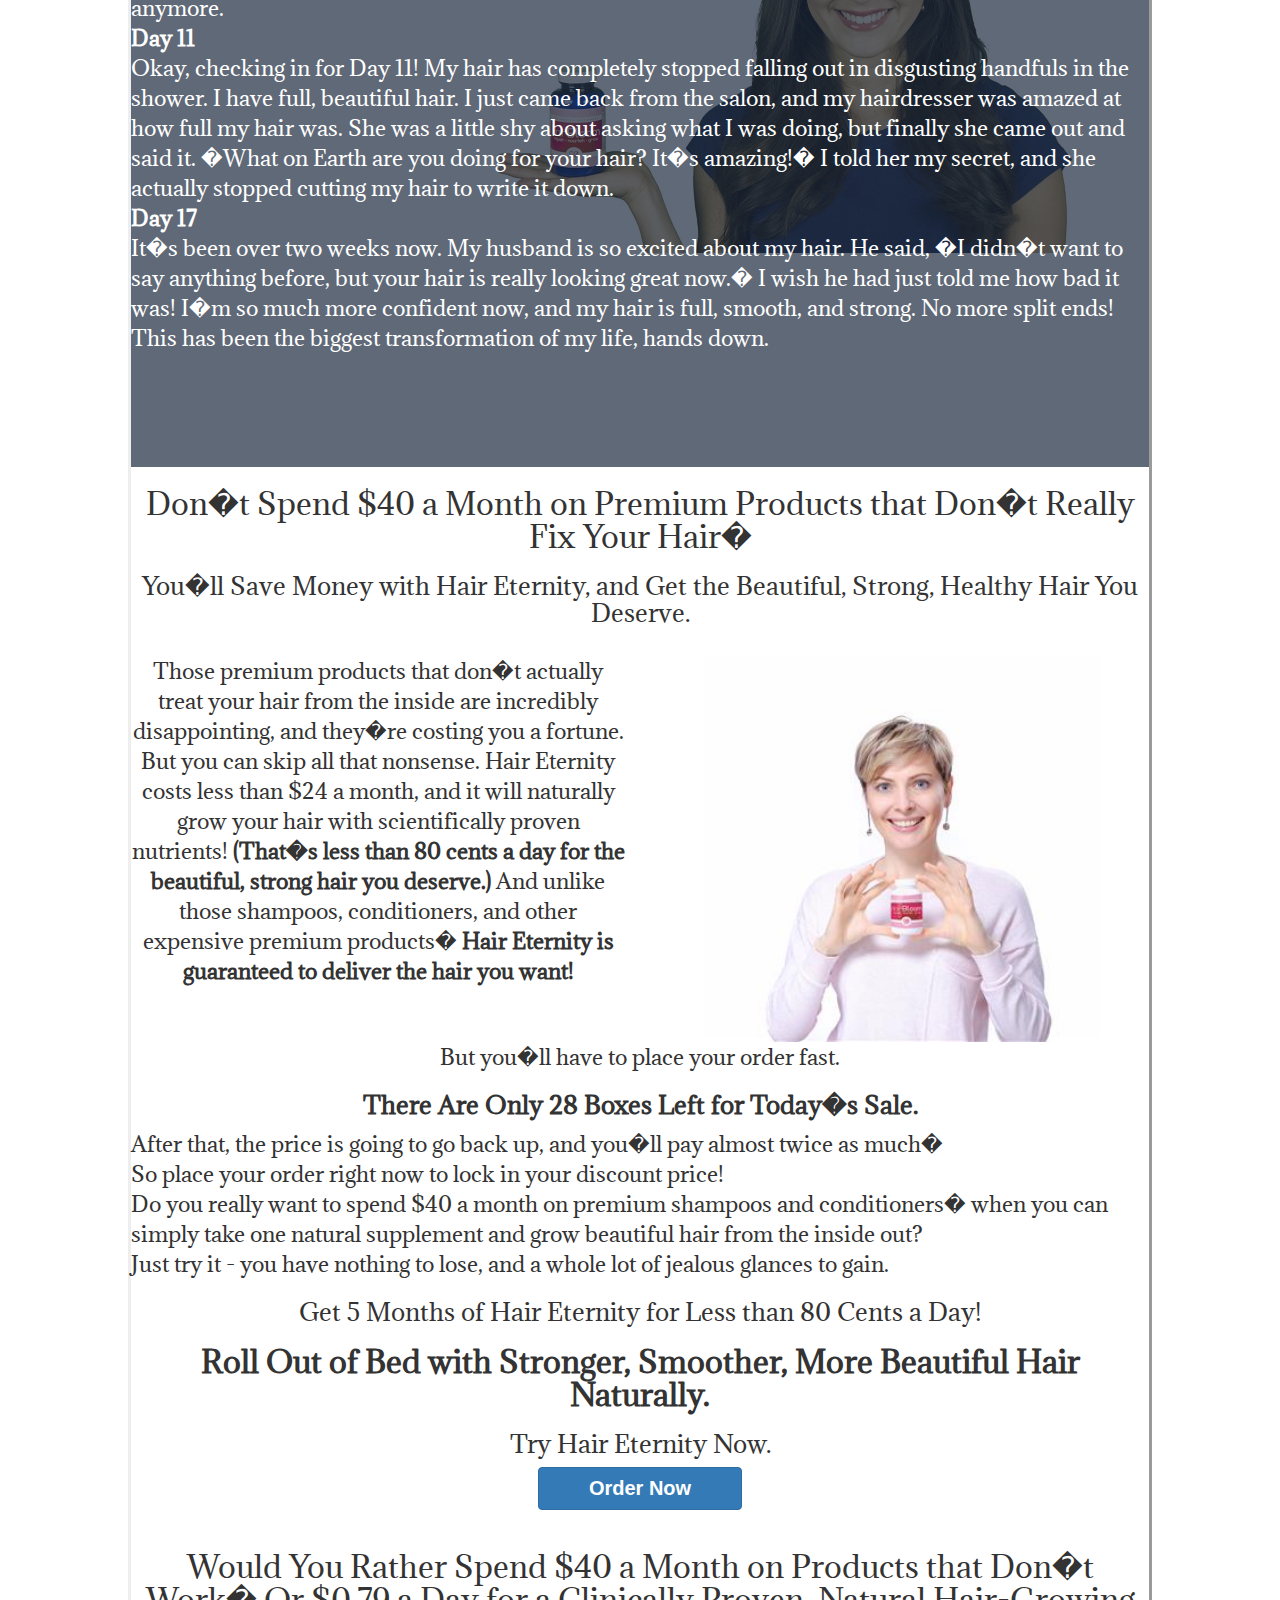
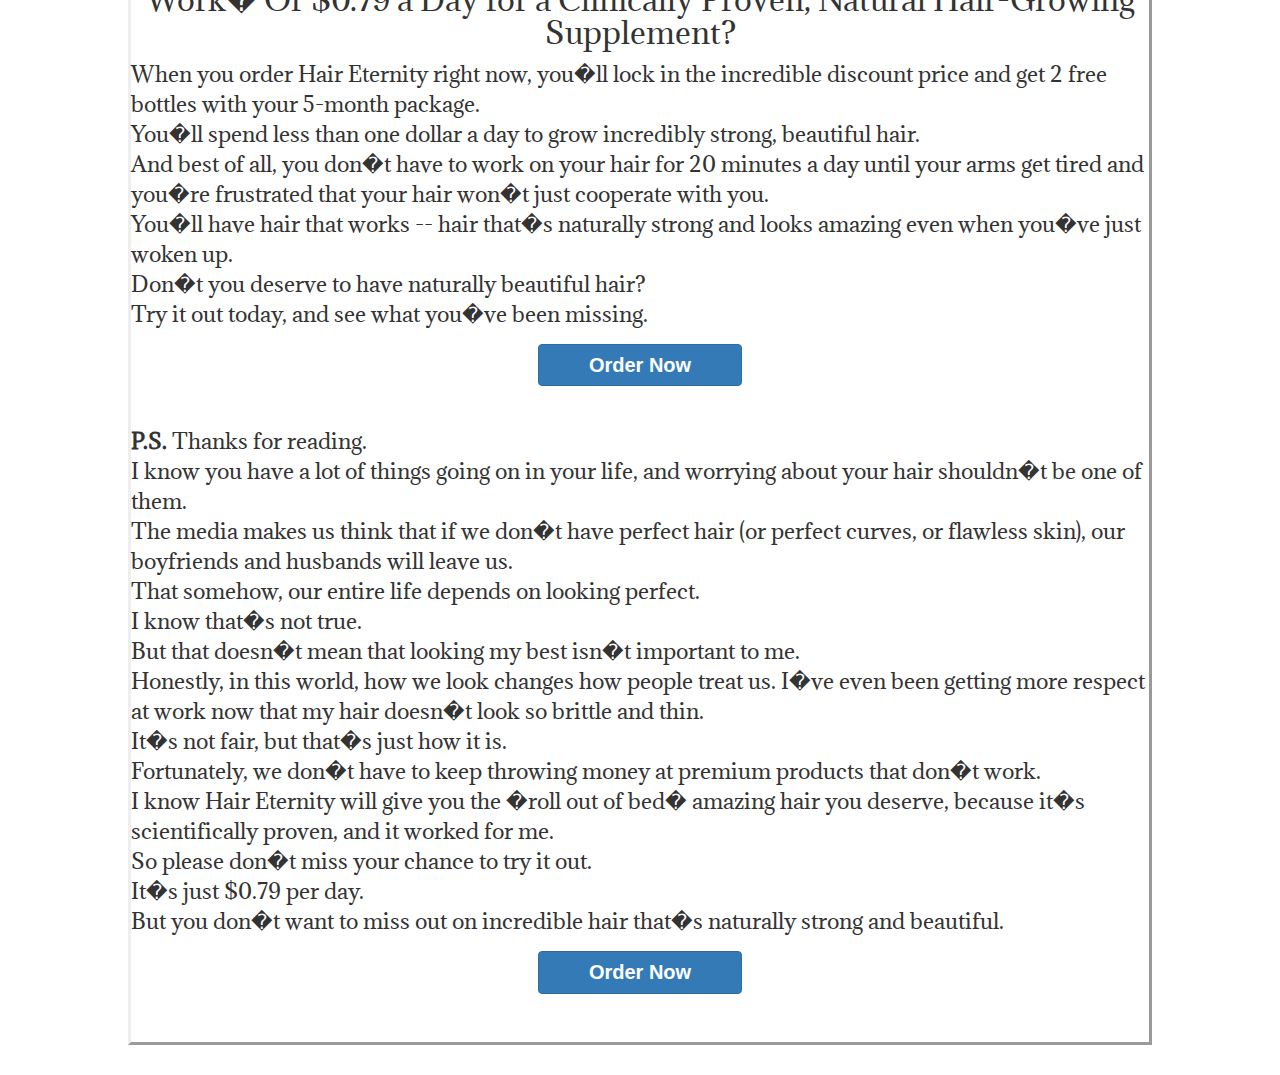
<file: Hair Bloom/second.html>
<!DOCTYPE html>
<html lang="en">
<head>
<link rel="stylesheet" type="text/css" href="css/style2.css" />
<link rel="stylesheet" type="text/css" href="css/bootstrap.css" />
 <link rel="stylesheet" href="css/bootstrap.min.css">
    <script src="https://ajax.googleapis.com/ajax/libs/jquery/1.12.4/jquery.min.js"></script>
    <script src="js/bootstrap.min.js"></script>
<link href='https://fonts.googleapis.com/css?family=Adamina' rel='stylesheet'>

</head>
<body>
<div class="logo" align="center">
<br>
<h1  style="color:white;position:relative;display: table-cell; vertical-align: middle">HAIR BLOOM</h2>
</div>

<div class="bgimg">
<div class="imagewrite">

</div>

<h1 class="firstheading">Thinning Hair and Split-Ends Make You Feel <br> Like a Wreck, 
Even When Your <br> Makeup and Clothing <br> Are On Point.
</h1>
<br>
</div>

<div align="center">
<div class="jumbotron" style="width:80%;border-style: outset; background-color:white;">
<h2 class="mainheading">Discover the Secret to Perfect Hair that Explains Exactly Why All Your 
Shampoos and Conditioners Aren�t Working� And Start Looking Your Best with Hair You Can <br>�Roll Out of Bed With.�<h2>
<h4 class="mainheading">No more failed shampoos. No more disappointing conditioners.
No more frustrating bad hair days.
</h4>
<img src="images/3.jpg"  width="100%" height="100%" class="img-responsive" alt="banner-image">

<div class="jumbotron" style="background-color:rgba(63, 90, 132,0.6);border-style: outset;border-radius:15px;">
<p align="center" class="blogp" >
�Jenny, did you burn your hair or something?�<br>
�No,� I said. �Why?�<br>
�It just looks� brittle.�<br>
That�s what my husband said to me when he ran his fingers through my hair.<br>
<b>My hair was getting thin, and I had split ends everywhere.</b><br>
I knew it didn�t look great, but I didn�t think my husband would notice. <br>(Since when does he notice small details, anyway?)<br>
So anyway, I started to do what any woman would do.
I found a new shampoo and conditioner for my frustrating hair.
At first, I thought it was helping�
But after a week or two, I noticed that even more hair was falling out.
My hair was still getting thin and weak, so I decided to take things more serious.
I bought a more expensive shampoo and conditioner that some gorgeous YouTube star recommended. <br>(Never mind that she probably had perfect hair anyway.)
<p class="blogp">
<b>Even the super-expensive shampoo and conditioner, with all the vitamins and nutrients added to it, still couldn�t fix my thinning hair.</b></p>
<p class="blogp">
I was spending over $40 a month on shampoo and conditioner, plus all the extra stuff I was putting on after my shower, like finishing sprays.
I even woke up an hour early so I could stop blow-drying my hair�
None of it worked.
Considering how expensive these products were, I thought, �maybe my hair is just stuck like this forever.�
If spending $40 a month at Ulta wasn�t going to fix my hair, nothing could.
I even thought about cutting my hair really short to cover up the fact that my hair was thin, breaking, and ugly.
But I knew my husband just wouldn�t be into it.
So I took things one step further.</p>
<p class="blogp">
<b>I asked my friend, a pharmacist, if she could give me a prescription.</b></p>
<p class="blogp" align="center">I was desperate.
Every time I looked in the mirror, it didn�t matter if I had flawless skin or my best-fitting dress� all I saw was a head of hair that looked absolutely awful.
So I asked a pharmacist, one of my good friends from high school, if there was a prescription drug that could fix my problem.
I explained to her that I was using those shampoos and conditioners (and sprays, and mousses�).
Then she stopped me.
</p>
<p class="blogp">
<b>�The Vitamins and Nutrients in Shampoos and Conditioners Can�t Really Fix Your Hair.�</b></p>
<p class="blogp" align="left">
What?!<br>
I was floored.<br>
Here�s what she told me:<br>
�Your hair is already dead when it grows out. If it�s not treated <b>from the inside</b>, you can�t fix it up later.�</p>
<br>
<p class="blogp">
<b>Shampoos and Conditioners Only �Cover Up� Your Hair.</b>
<br><b>If You Want to Fix Your Thin Hair and Split Ends, 
You Have to Start from the Inside.</b></p>
<br>

<p class="blogp" align="center">
You can imagine how angry I was after spending $40 a month on a bunch of shampoo and conditioner that couldn�t even fix my hair.
You see, as she explained to me, shampoos and conditioners can �cover up� your hair, wrapping around the follicles and making it look like your hair is improving.
But in reality, it�s just hiding the truth.
And while you�re covering up your hair, <b>it�s slowly getting worse and worse</b> below the surface.
Instead of making your hair better, you�re actually watching it get thin and brittle.
I was furious.
$40 a month for a premium shampoo and conditioner that was scientifically useless?!<br>
<b>But things started to look up�</b><br>
</p>



<p class="blogp"><b>She Told Me I Didn�t Need a Prescription Drug. <br>I Could Get Beautiful, Silky Smooth Hair Using a 
Simple, All-Natural Supplement.</b></p>


<div class="row">

<div class="col-md-4">
<p class="blogp">
No more fussing with my hair.<br>

No more frustrating bad hair days.<br>

No more failed, disappointing products.<br>

It was almost too good to be true.

But the science backed it up:

Hair Eternity was a simple, all-natural supplement that rejuvenated my hair from the inside, 
creating the perfect hair I worked so hard for.And it was incredibly easy!
</p>
</div>
<div class="col-md-8">
<img src="images/4.jpg"  width="80%" height="40%" class="img-responsive" alt="banner-image">
 
</div>

</div>
<p class="blogp" align="center">



I don�t have to tell you how annoying it is to try styling your hair when it�s dry, thin, and split.

Instead of doing all that work, I just took this natural supplement and watched my hair grow back healthy, fuller, and smooth.

In fact, my hair even looks great when I roll out of bed. (And you can ask anyone in my family: good natural hair does not run in my genes!)
</p>

</div>
<div>
<h2 class="mainheading">
Hair Eternity Gives Your Hair the Nutrients It Needs to Grow Smoother, Fuller, and More Beautiful, 
All in a Completely Natural Supplement.
</h2>
<h4 class="mainheading">Here�s a quick look at how Hair Eternity uses scientifically proven nutrients to give you the beautiful, fuller hair you need:</h4>
</div>





<div id="text-carousel" class="carousel slide" data-ride="carousel"  data-interval="5000">
    <!-- Wrapper for slides -->
    <div class="row" >
        <div class="col-xs-offset-3 col-xs-6" >
            <div class="carousel-inner" >
                <div class="item active">
                    <div class="carousel-content">
                        <div>
                            <p><b>Revitalize your hair</b> with a perfect combination of life-rejuvenating nutrients like Biotin Complex, Folic Acid, Essential Minerals, and Beautifying Vitamins.</p>
                        </div>
                    </div>
                </div>
                <div class="item">
                    <div class="carousel-content">
                        <div>
                            <p><b>Accelerate Healthy Hair Growth</b>. This clinically proven combination of nutrients creates beautiful, stronger hair from the inside.</p>
                        </div>
                    </div>
                </div>
                <div class="item">
                    <div class="carousel-content">
                        <div>                          
                            <p><b>Hydrate your dry, splitting hair fast</b>. With scientifically tested extracts and nutrients, you can rehydrate your hair and say �goodbye� to those frustrating split ends.</p>
                        </div>
                    </div>
                </div>                <div class="item">
                    <div class="carousel-content">
                        <div>                          
                            <p><b>100% Natural:</b> Enjoy pure, safe ingredients, combined with a Rapid-Transfer Matrix designed to give you the fast hair-revitalizing effect you need.</p>
                        </div>
                    </div>
                </div>                <div class="item">
                    <div class="carousel-content">
                        <div>                          
                            <p>No Harmful Chemicals: instead of using dangerous prescription drugs, you can safely and effectively grow more beautiful, fuller hair using a safe, natural supplement!</p>
                        </div>
                    </div>
                </div>                <div class="item">
                    <div class="carousel-content">
                        <div>                          
                            <p>No Added Fillers or Binders. Hair Eternity doesn�t add fillers to their supplements. All you get is the powerful combination of natural hair-growing nutrients you want</p>
                        </div>
                    </div>
                </div>                <div class="item">
                    <div class="carousel-content">
                        <div>                          
                            <p><b>Zero Side-Effects.</b> Since the ingredients in Hair Eternity are natural, scientifically proven nutrients, you get absolutely no side effects and all the incredible hair-growth boosting you deserve.</p>
                        </div>
                    </div>
                </div>                <div class="item">
                    <div class="carousel-content">
                        <div>                          
                            <p><b>Reduces breakage naturally.</b> With stronger, healthier hair, you�ll have fewer breakages and more incredible hair days.</p>
                        </div>
                    </div>
                </div>                <div class="item">
                    <div class="carousel-content">
                        <div>                          
                            <p>Stimulate growth from the inside so you can have the <b>long, flowing, beautiful hair</b> you�ve always wanted (or used to have).</p>
                        </div>
                    </div>
                </div>                <div class="item">
                    <div class="carousel-content">
                        <div>                          
                            <p>Get <b>shine and smoothness</b> like never before. With the proper natural nutrition, your hair can finally look as beautiful as it was meant to be</p>
                        </div>
                    </div>
                </div>                <div class="item">
                    <div class="carousel-content">
                        <div>                          
                            <p><b>Quickly grow your hair thicker, fuller, and more beautifully</b> </p>
                        </div>
                    </div>
                </div>  
                
            </div>
        </div>
    </div>
    <!-- Controls --> <a class="left carousel-control" href="#text-carousel" data-slide="prev" style="background-color:rgb(29, 42, 61)"> 
    <span class="glyphicon glyphicon-chevron-left"></span>
  </a>
 <a class="right carousel-control" href="#text-carousel" data-slide="next" style="background-color:rgb(29, 42, 61)">
    <span class="glyphicon glyphicon-chevron-right"></span>
  </a>

</div>
<br><br>

<div>
<h2 class="mainheading">Stop Fighting Your Hair Everyday.
One Natural Supplement Can Create 
Beautiful Hair You Can �Roll Out of Bed With.�
</h2>

<div class="row">

<div class="col-md-6">
<p class="blogp">Beautiful, naturally strong hair comes from the inside.

With the right nutrients, you can finally grow the smooth, sexy hair you want, and just roll out of bed with incredible hair.<br>
<ul align="left" class="blogp" style="font-size:18px;">
<li>You don�t need to fight your hair every morning, struggling to make it look reasonable.</li>
<li>You don�t need to use expensive products that only �cover up� your hair.</li>
<li>You don�t need to wake up to another day of thinning, brittle hair that falls out in the shower.</li>

</ul>
<br>

</div>

<div class="col-md-6">

<img src="images/3.jpg"  width="80%" height="40%" class="img-responsive" alt="banner-image">
</div>
</div>

<div class="row">

<div class="col-md-6">
<p class="blogp">
Simply take this all-natural supplement, give your hair the nutrients it needs, and experience the scientifically proven power of Hair Eternity�s incredible combination of nutrients, extracts, and hair-growing vitamins.

Just look at how Hair Eternity is restoring women�s hair fast.
</p>
</div>


<div class="col-md-6">
<img src="images/7.jpg"  width="80%" height="40%" class="img-responsive" alt="banner-image">
</div>

</div>



<br><br>
<div>
<h2 class="mainheading"> These Women Love Hair Eternity for Saving Their Hair!</h2>
<img src="images/111.jpg"  width="80%" height="80%" class="img-responsive" alt="banner-image">
</div>

<br><br>
<h2 class="mainheading">Hair Eternity�s Unique Combination of Healthy Hair Nutrients Has Been Clinically Proven to Strengthen Hair, Add Volume and Shine, and Create Healthier, More Beautiful Hair</h2>
<div class="pimage">

<ul align="left" class="ptsbul">
<br><br>
<li><b>Protect Against Dryness:</b> Biotin. One study by Dr. Glynis found that Biotin led to �improvements in overall hair volume, scalp coverage, and thickness of hair� in less than three months.</li>
<li>Increased Oxygen for healthy <b>Growth and Strength:</b> Vitamin B12. This nutrient is critical to hair growth. People without sufficient B12 will often lose their hair.</li>
<li>Antioxidant that makes hair <b>smoother and more shiny:</b> Vitamin A. The oil in your skin is improved with Vitamin A, which naturally adds shine and beauty to your hair.</li>
<li>Improve elasticity and <b>reduce breakages</b> with silica, a natural compound that gives your hair flexible strength for fewer split ends.</li>
<li><b>Prevent thinning and hair loss</b> with a Vitamin B Complex that combines multiple B vitamins for a comprehensive hair boost.</li>
</ul>
<p class="blogp">Plus, Hair Eternity is so confident in their scientifically-proven formula, they�re willing to give you an incredible guarantee.</p>
</div>

<br><br>


<div class="bckgimg " >
<div class="layer" align="left">
<h2 class="mainheading">Here�s a Look at How Hair Eternity�s Easy-to-Swallow Supplement Works On Your Hair.</h2>
<br>
<p>

<b>Day 3</b><br>

After the first three days, I could tell that my hair was improving. It had even grown 1 cm (I actually measured). Right away, I was excited about how effective it was.
<br>
<b>Day 7</b><br>

The first week was amazing.

My hair had much more volume. A few people thought I was wearing a wig or had surgery because of how big the difference was.

Plus, my hair grew 1 inch in the first week. My hair was really coming back, and I knew I didn�t have to live with thinning, frustrating hair anymore.
<br>
<b>Day 11</b><br>

Okay, checking in for Day 11!

My hair has completely stopped falling out in disgusting handfuls in the shower. I have full, beautiful hair.

I just came back from the salon, and my hairdresser was amazed at how full my hair was. She was a little shy about asking what I was doing, but finally she came out and said it. �What on Earth are you doing for your hair? It�s amazing!�

I told her my secret, and she actually stopped cutting my hair to write it down.
<br>
<b>Day 17</b><br>

It�s been over two weeks now.

My husband is so excited about my hair. He said, �I didn�t want to say anything before, but your hair is really looking great now.� I wish he had just told me how bad it was!

I�m so much more confident now, and my hair is full, smooth, and strong. No more split ends! This has been the biggest transformation of my life, hands down.

</p>

</div>
</div>

<h2 class="mainheading"> Don�t Spend $40 a Month on Premium Products that Don�t Really Fix Your Hair�</h2>
<h3 class="mainheading">You�ll Save Money with Hair Eternity, and Get the Beautiful, Strong, Healthy Hair You Deserve.</h3>
<br>
<div class="row">
<div class="col-md-6">
<p class="blogp"> Those premium products that don�t actually treat your hair from the inside are incredibly disappointing, and they�re costing you a fortune.

But you can skip all that nonsense.

Hair Eternity costs less than $24 a month, and it will naturally grow your hair with scientifically proven nutrients!

<b>(That�s less than 80 cents a day for the beautiful, strong hair you deserve.)</b>

And unlike those shampoos, conditioners, and other expensive premium products�

<b>Hair Eternity is guaranteed to deliver the hair you want!</b>
</p>
</div>
<div class="col-md-6">
<img src="images/1.jpg"  width="80%" height="80%" class="img-responsive" alt="banner-image">
</div>


</div>

<p class="blogp">But you�ll have to place your order fast.</p>
<h3 class="mainheading"><b>There Are Only 28 Boxes Left for Today�s Sale.</b></h3>
<p class="blogp" align="left"> After that, the price is going to go back up, and you�ll pay almost twice as much�<br>

So place your order right now to lock in your discount price!<br>

Do you really want to spend $40 a month on premium shampoos and conditioners� when you can simply take one natural supplement and grow beautiful hair from the inside out?<br>

Just try it - you have nothing to lose, and a whole lot of jealous glances to gain.<br>
</p>


<h3 class="mainheading">Get 5 Months of Hair Eternity for 
Less than 80 Cents a Day!</h3>

<h2 class="mainheading"><b>Roll Out of Bed with Stronger, Smoother, More Beautiful Hair Naturally.</b></h2>

<h3 class="mainheading">Try Hair Eternity Now.</h3>
<button type="button" class="btn btn-primary" style="width:20%; height:10%;font-size:20px;"><b>Order Now</b></button>
<br><br>
<div>
<h2 class="mainheading">Would You Rather Spend $40 a Month on Products that Don�t Work�
Or $0.79 a Day for a Clinically Proven, Natural Hair-Growing Supplement?</h2>
<p class="blogp" align="left">
When you order Hair Eternity right now, you�ll lock in the incredible discount price and get 2 free bottles with your 5-month package.<br>

You�ll spend less than one dollar a day to grow incredibly strong, beautiful hair.<br>

And best of all, you don�t have to work on your hair for 20 minutes a day until your arms get tired and you�re frustrated that your hair won�t just cooperate with you.<br>

You�ll have hair that works -- hair that�s naturally strong and looks amazing even when you�ve just woken up.<br>

Don�t you deserve to have naturally beautiful hair?<br>

Try it out today, and see what you�ve been missing.<br>
</p>
<button type="button" class="btn btn-primary" style="width:20%; height:10%;font-size:20px;"><b>Order Now</b></button>


<br><br>
<br>

<p class="blogp" align="left">

<b>P.S.</b>

Thanks for reading.<br>

I know you have a lot of things going on in your life, and worrying about your hair shouldn�t be one of them.<br>

The media makes us think that if we don�t have perfect hair (or perfect curves, or flawless skin), our boyfriends and husbands will leave us.<br>

That somehow, our entire life depends on looking perfect.<br>

I know that�s not true.<br>

But that doesn�t mean that looking my best isn�t important to me.<br>

Honestly, in this world, how we look changes how people treat us. I�ve even been getting more respect at work now that my hair doesn�t look so brittle and thin.<br>

It�s not fair, but that�s just how it is.<br>

Fortunately, we don�t have to keep throwing money at premium products that don�t work.<br>

I know Hair Eternity will give you the �roll out of bed� amazing hair you deserve, because it�s scientifically proven, and it worked for me.<br>

So please don�t miss your chance to try it out.<br>

It�s just $0.79 per day.<br>

But you don�t want to miss out on incredible hair that�s naturally strong and beautiful.<br>

</p>

<button type="button" class="btn btn-primary" style="width:20%; height:10%;font-size:20px;"><b>Order Now</b></button>


</div>



</div>

</div>
</div>

</div>




</body>
</html>
</file>
<file: Hair Bloom/css/style.css>
.logo{
		/* background-color:#ff82ec; */
	background-color:#ffddf7;
		}
.header{
	margin-left:10%;
}
.heading{

	text-align:center;
	font-family: 'Lato';
	margin-top:20%;
	color:#8d929b;
}
.mainheading{
	font-family: 'Lato';
	color:#8d929b;
}
.blog{
	width:80%;
	border-radius:10px;
}
.blog-header{
	background-color:#ff82ec;
	
	border-radius:10px;
}
.blog-heading{
	color:#8d929b;

}
.blogp{
	margin-left:2%;
	color:#8d929b;

}
.blogp1{
	
}
.marker{
	color:#ff82ec;
}
.marker-color{
	color:#8d929b;
}
.block{
	/* background-color:#ff82ec;
	height:190px;
	color:white; */
	font-style:bold;
	font-family: "Courier New", Courier, "Lucida Sans Typewriter", "Lucida Typewriter", monospace;
	vertical-align: middle;
	
}
.bgimg {
    background-image: url("../images/new4.jpg") ;
	width: 80%;
	height:auto;
	box-shadow: inset 0 0 0 1000px rgba(255, 255, 255,.7);
	
}
.bgimg2 {
    background-image: url("../images/new3.jpg") ;
	width: auto;
	height:auto;
	color:#8d929b;
	box-shadow: inset 0 0 0 1000px rgba(255, 255, 255,.7);

	/* box-shadow: inset 0 0 0 1000px rgba(255, 130, 236,.2); */
	
}
</file>
<file: Hair Bloom/css/style2.css>
.logo{
	
	background-color:Black;
	height:80px;

}
.bgimg{
	background-image: url("../images/newnew.jpg") ;
	width:100%;
	height:450px;

}

.pimage{
	background-image: url("../images/new3.jpg") ;
	width:100%;
	height:450px;
	box-shadow: inset 0 0 0 1000px rgba(255, 255, 255,.5);
	
}
.bckgimg{
	background-image: url("../images/new7.jpg") ;
	width:100%;
	height:800px;
	position: relative;
}
.layer{
	background-color:rgba(29, 42, 61,0.7);
	position:absolute;
	width:100%;
	height:100%;
	color:white;
	/* font-family: "Courier New", Courier, "Lucida Sans Typewriter", "Lucida Typewriter", monospace; */
	font-family: 'Adamina';
}
.imagewrite{
	background-color:black;
	height:100%;
	width:100%;
	opacity:0.7;
}
.firstheading{
	position:absolute;
	margin-top:-30%;
	color:white;
	text-align:center;
	/* font-family: "Courier New", Courier, "Lucida Sans Typewriter", "Lucida Typewriter", monospace; */
	font-family: 'Adamina';
	font-size:45px;
	
}
.mainheading{
	/* font-family: "Courier New", Courier, "Lucida Sans Typewriter", "Lucida Typewriter", monospace; */
	font-family: 'Adamina';
	font-style:bold;
}
.blogp{
	/* font-family: "Courier New", Courier, "Lucida Sans Typewriter", "Lucida Typewriter", monospace; */
	font-family: 'Adamina';
}

.carousel-content {
    color:black;
    display:flex;
    align-items:center;
}

#text-carousel {
  width: 100%;
  height: auto;
  padding: 50px;
}

.ptsbul{
	/* font-family: "Courier New", Courier, "Lucida Sans Typewriter", "Lucida Typewriter", monospace; */
	font-family: 'Adamina';
	font-size:20px;
}
</file>
